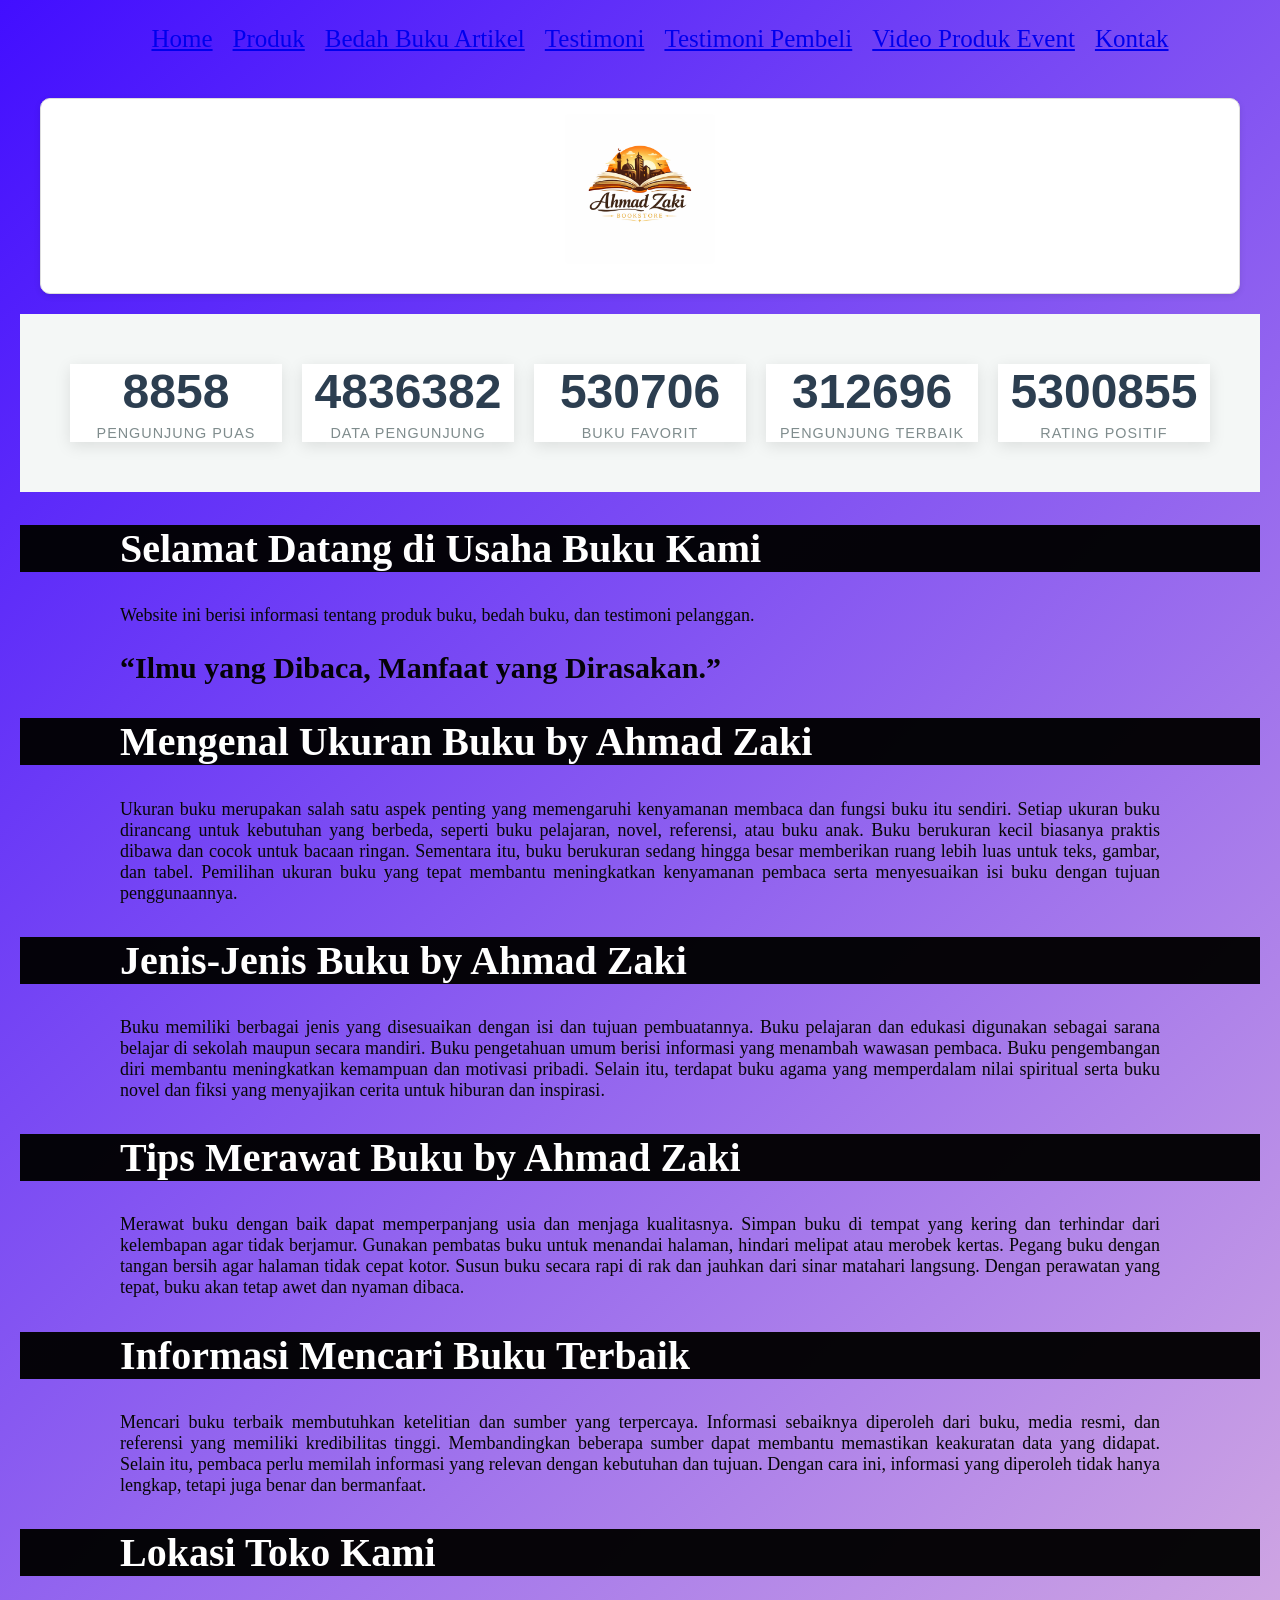
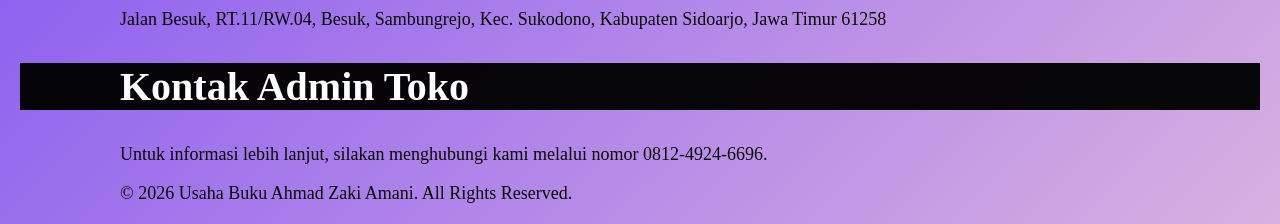
<file: index.html>
<!DOCTYPE html>
<html lang="id">
<head>
<meta charset="UTF-8">
<meta name="viewport" content="width=device-width, initial-scale=1.0">
<title>Profile Usaha Buku Ahmad Zaki Amani</title>
<link rel="stylesheet" href="style.css">
</head>
<body>
 <nav class="navbar">
  <ul>
     <li><a href="index.html">Home</a></li>
    <li><a href="produk.html">Produk</a></li>
    <li><a href="Bedah buku Artikel .html">Bedah Buku Artikel</a></li>
      <li><a href="Testimoni.html">Testimoni</a></li>
       <li><a href="Tampilan Testimoni.html">Testimoni Pembeli</a></li>
         <li><a href="Video Produk Event.html">Video Produk Event</a></li>
                    <li><a href="Kontak.html">Kontak</a></li>
    
     
  </ul>
</nav>
<nav class="navbar">



<section class="daftar-produk">
  <div class="produk">
    <img src="images/ChatGPT Image Feb 16, 2026, 10_44_06 AM.png" alt="Logo Usaha Buku Ahmad Zaki">
  </div>
</section>

<div class="container">

  <div class="stat-card">
    <span class="counter" data-target="15340">0</span>
    <span class="label">Pengunjung Puas</span>
  </div>

  <div class="stat-card">
    <span class="counter" data-target="8435435">0</span>
    <span class="label">Data Pengunjung</span>
  </div>

  <div class="stat-card">
    <span class="counter" data-target="925530">0</span>
    <span class="label">Buku Favorit</span>
  </div>

  <div class="stat-card">
    <span class="counter" data-target="545350">0</span>
    <span class="label">Pengunjung Terbaik</span>
  </div>

  <div class="stat-card">
    <span class="counter" data-target="9354449">0</span>
    <span class="label">Rating Positif</span>
  </div>

</div>


<script>
const counters = document.querySelectorAll('.counter');

counters.forEach(counter => {
  const updateCount = () => {
    const target = +counter.getAttribute('data-target');
    const count = +counter.innerText;

    const speed = 150;
    const increment = target / speed;

    if (count < target) {
      counter.innerText = Math.ceil(count + increment);
      setTimeout(updateCount, 15);
    } else {
      counter.innerText = target;
    }
  };

  updateCount();
});
</script>

<!-- KONTEN UTAMA -->
<h1>Selamat Datang di Usaha Buku Kami</h1>
<p>Website ini berisi informasi tentang produk buku, bedah buku, dan testimoni pelanggan.</p>

<h2>“Ilmu yang Dibaca, Manfaat yang Dirasakan.”</h2>

<h1>Mengenal Ukuran Buku by Ahmad Zaki</h1>
<p>
Ukuran buku merupakan salah satu aspek penting yang memengaruhi kenyamanan membaca dan fungsi buku itu sendiri.
Setiap ukuran buku dirancang untuk kebutuhan yang berbeda, seperti buku pelajaran, novel, referensi, atau buku anak.
Buku berukuran kecil biasanya praktis dibawa dan cocok untuk bacaan ringan.
Sementara itu, buku berukuran sedang hingga besar memberikan ruang lebih luas untuk teks, gambar, dan tabel.
Pemilihan ukuran buku yang tepat membantu meningkatkan kenyamanan pembaca serta menyesuaikan isi buku dengan tujuan penggunaannya.
</p>

<h1>Jenis-Jenis Buku by Ahmad Zaki</h1>
<p>
Buku memiliki berbagai jenis yang disesuaikan dengan isi dan tujuan pembuatannya.
Buku pelajaran dan edukasi digunakan sebagai sarana belajar di sekolah maupun secara mandiri.
Buku pengetahuan umum berisi informasi yang menambah wawasan pembaca.
Buku pengembangan diri membantu meningkatkan kemampuan dan motivasi pribadi.
Selain itu, terdapat buku agama yang memperdalam nilai spiritual serta buku novel dan fiksi yang menyajikan cerita untuk hiburan dan inspirasi.
</p>

<h1>Tips Merawat Buku by Ahmad Zaki</h1>
<p>
Merawat buku dengan baik dapat memperpanjang usia dan menjaga kualitasnya.
Simpan buku di tempat yang kering dan terhindar dari kelembapan agar tidak berjamur.
Gunakan pembatas buku untuk menandai halaman, hindari melipat atau merobek kertas.
Pegang buku dengan tangan bersih agar halaman tidak cepat kotor.
Susun buku secara rapi di rak dan jauhkan dari sinar matahari langsung.
Dengan perawatan yang tepat, buku akan tetap awet dan nyaman dibaca.
</p>

<h1>Informasi Mencari Buku Terbaik</h1>
<p>
Mencari buku terbaik membutuhkan ketelitian dan sumber yang terpercaya.
Informasi sebaiknya diperoleh dari buku, media resmi, dan referensi yang memiliki kredibilitas tinggi.
Membandingkan beberapa sumber dapat membantu memastikan keakuratan data yang didapat.
Selain itu, pembaca perlu memilah informasi yang relevan dengan kebutuhan dan tujuan.
Dengan cara ini, informasi yang diperoleh tidak hanya lengkap, tetapi juga benar dan bermanfaat.
</p>

<h1>Lokasi Toko Kami</h1>
<p>
Jalan Besuk, RT.11/RW.04, Besuk, Sambungrejo, Kec. Sukodono,
Kabupaten Sidoarjo, Jawa Timur 61258
</p>

<h1>Kontak Admin Toko</h1>
<p>
Untuk informasi lebih lanjut, silakan menghubungi kami melalui nomor 0812-4924-6696.
</p>


<footer>
  <p>&copy; 2026 Usaha Buku Ahmad Zaki Amani. All Rights Reserved.</p>
</footer>

</body>
</html>
</file>
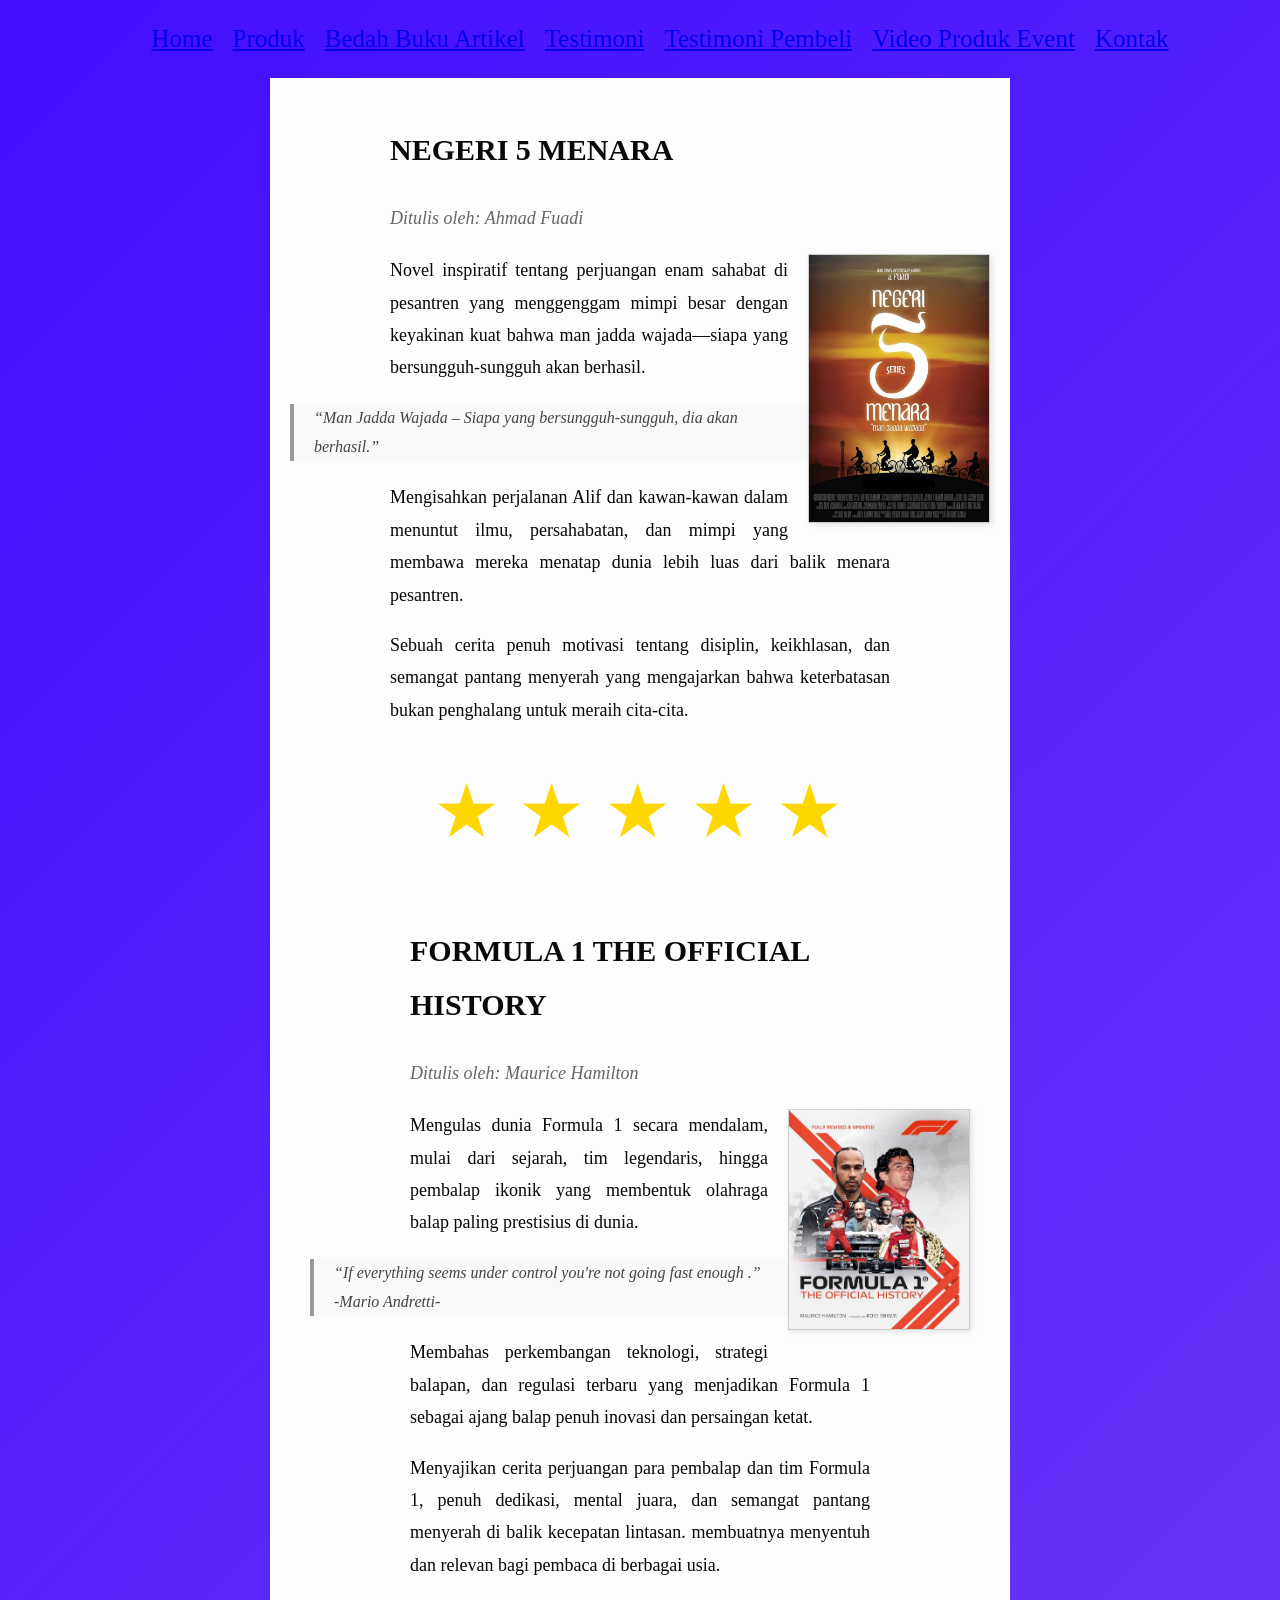
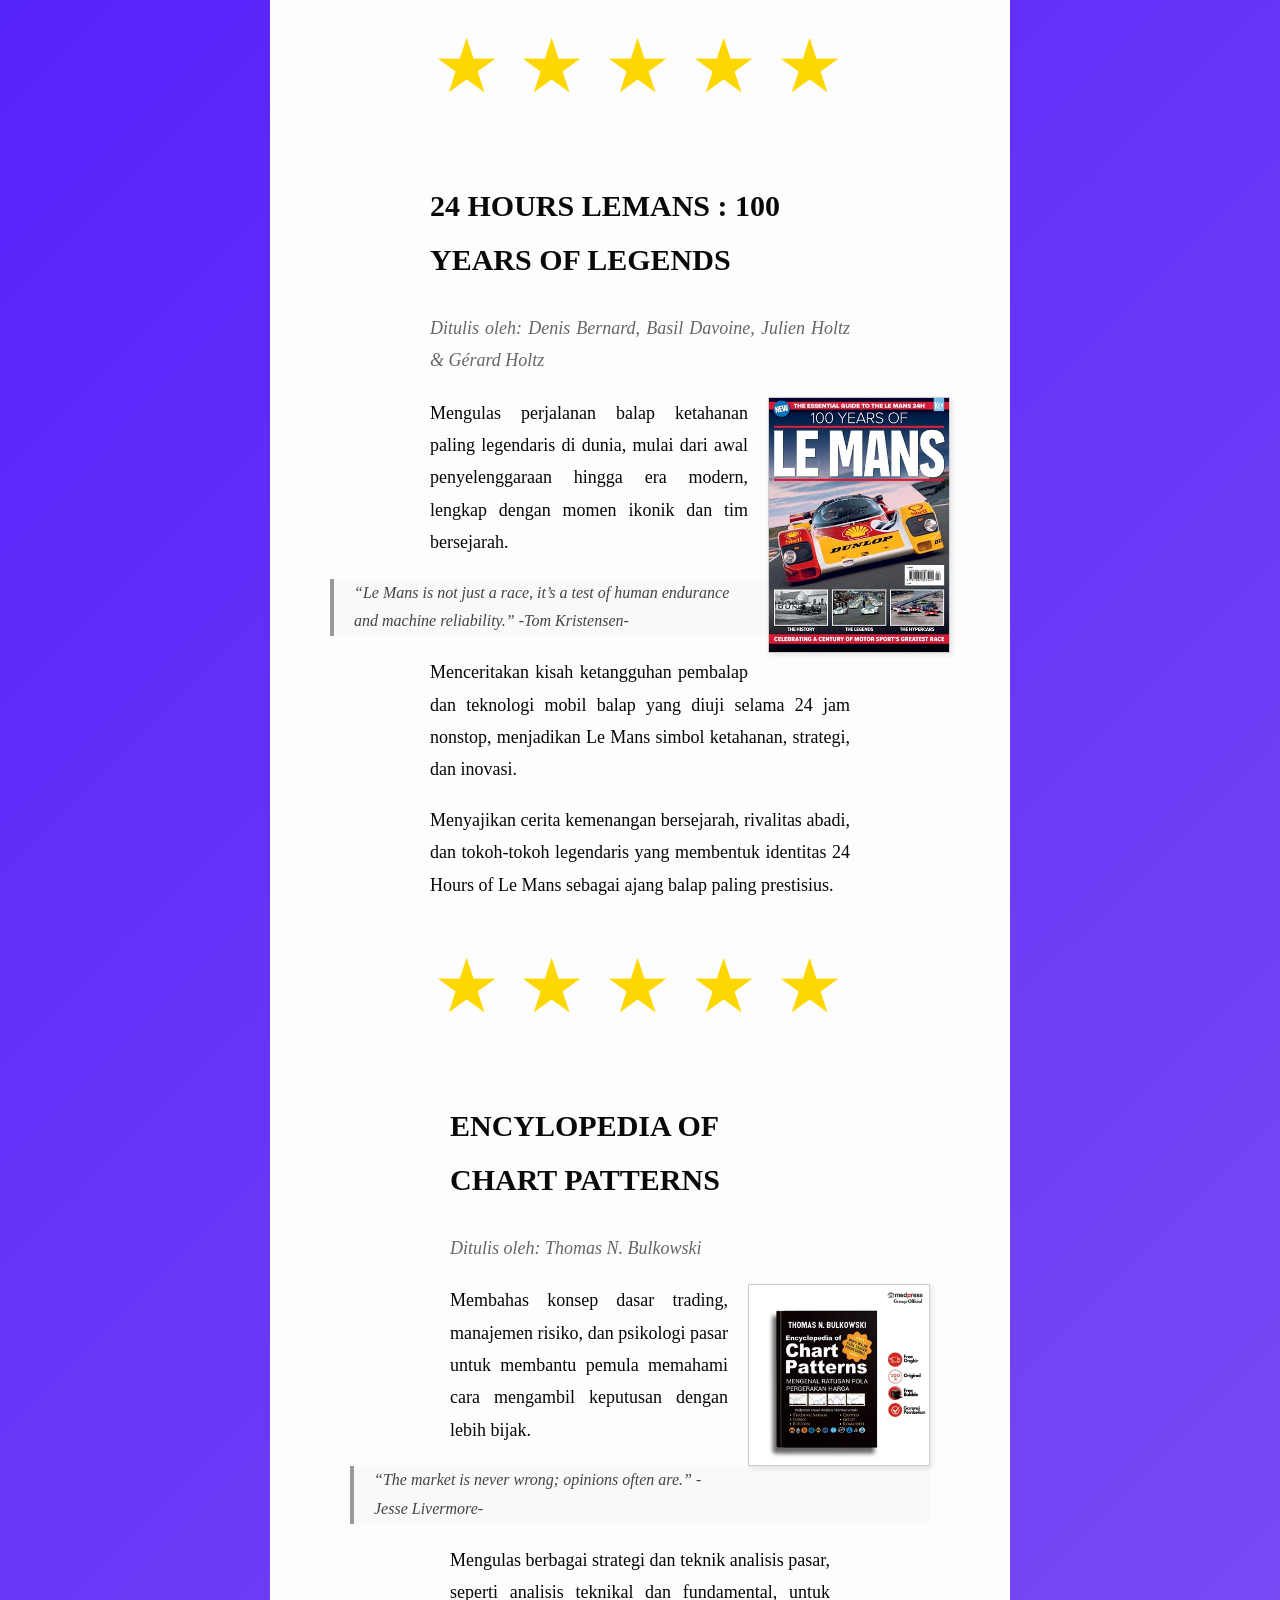
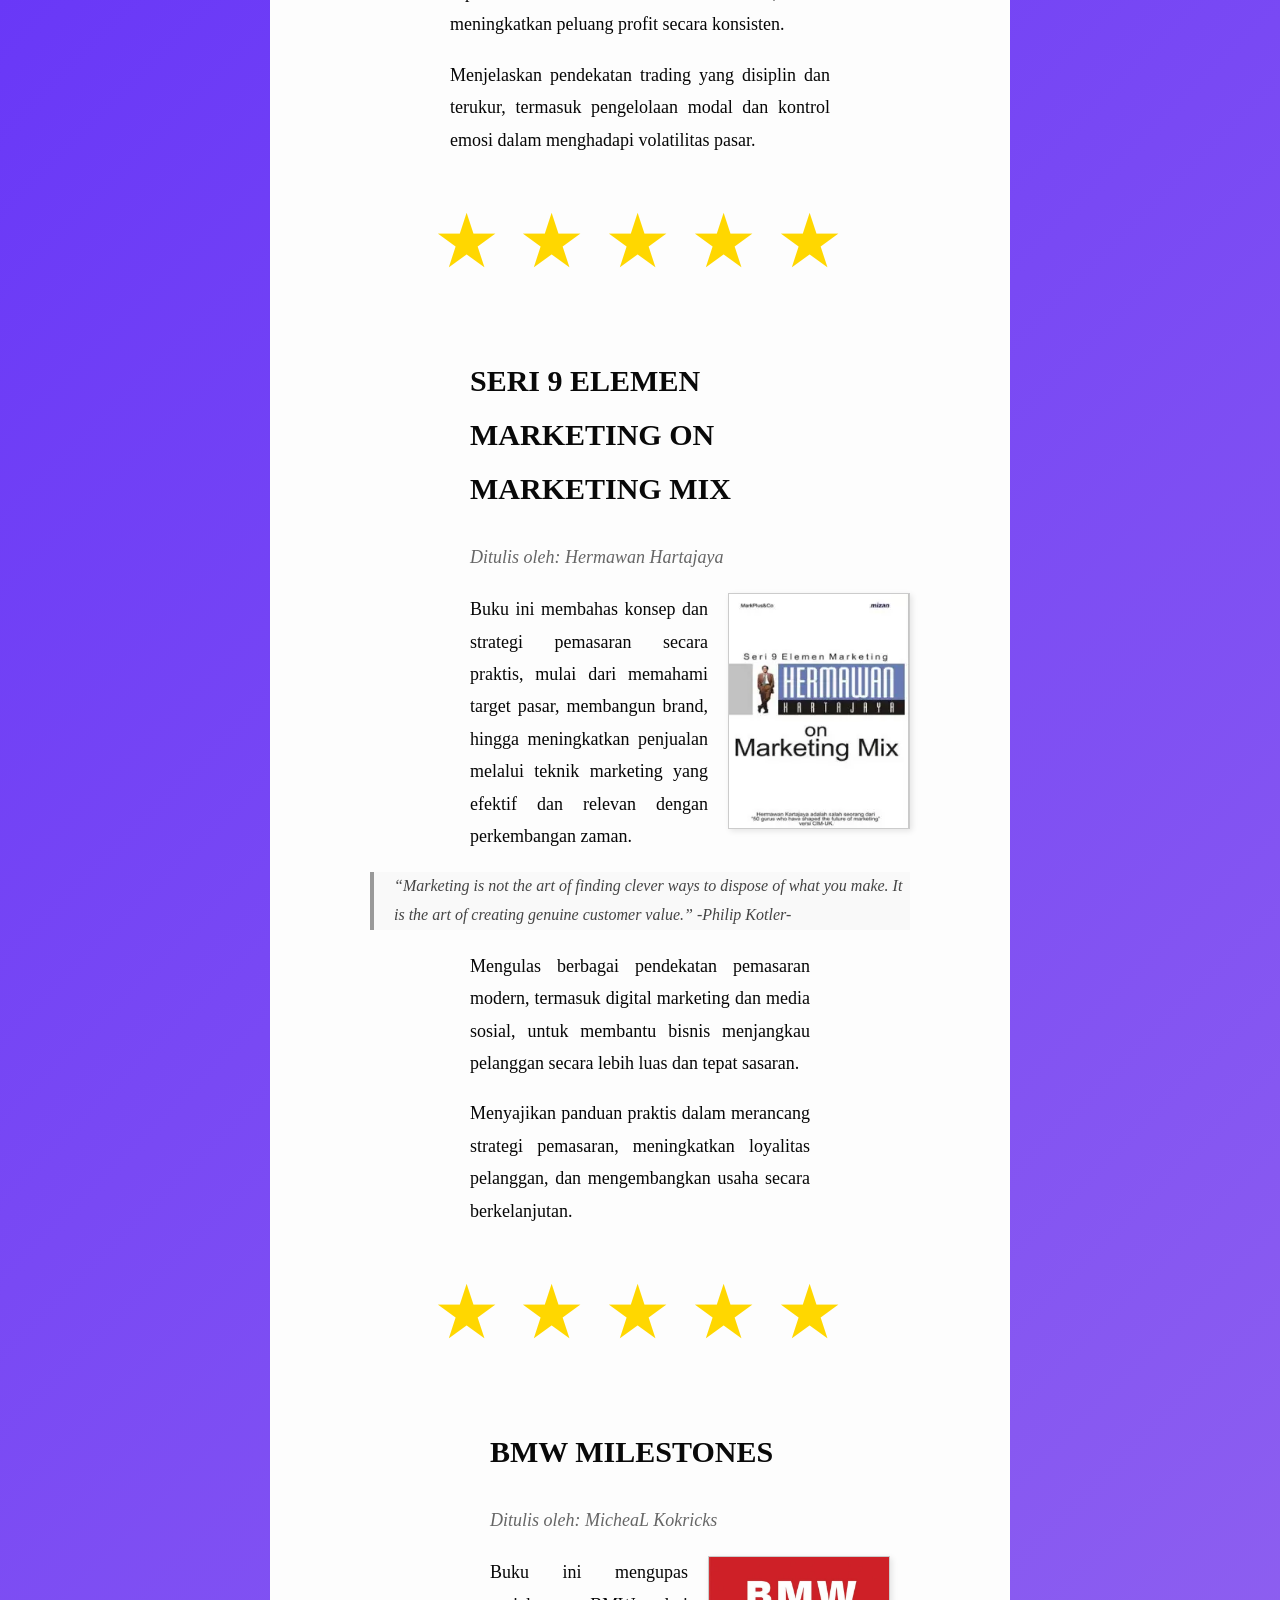
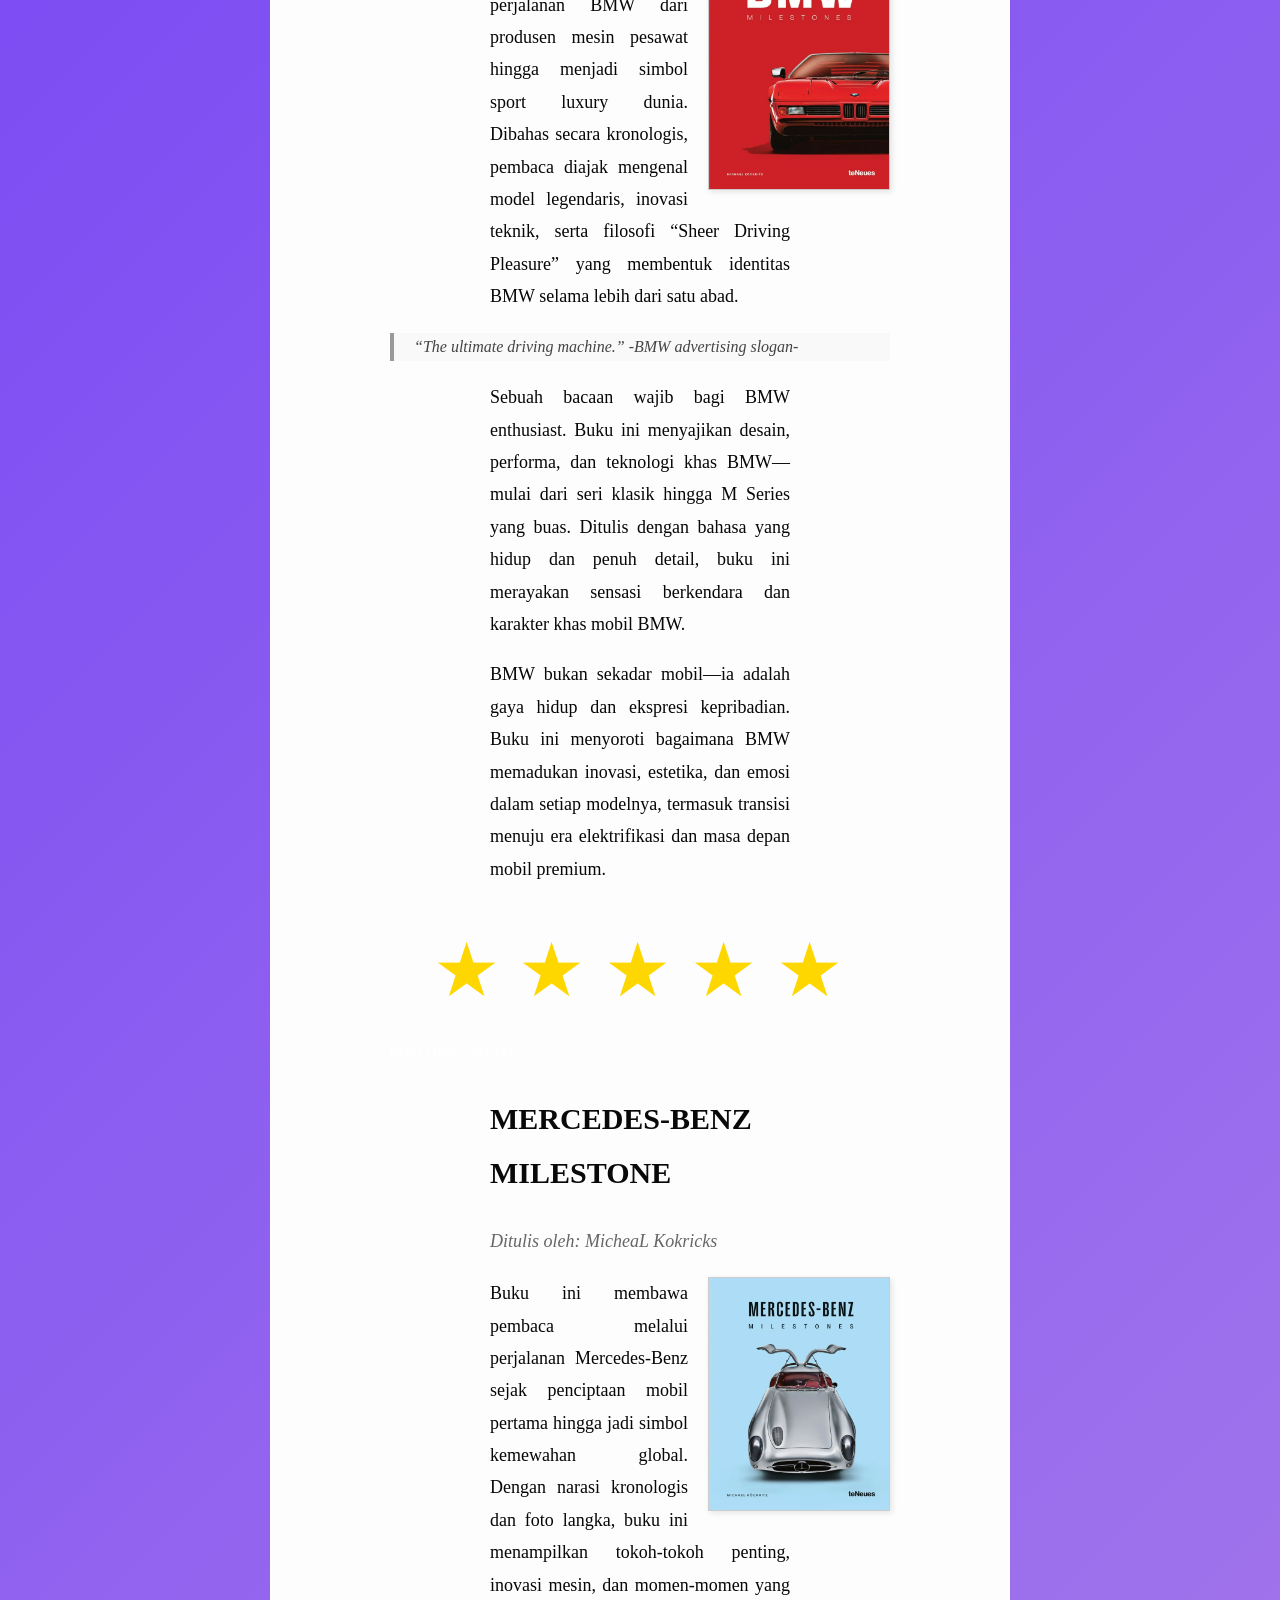
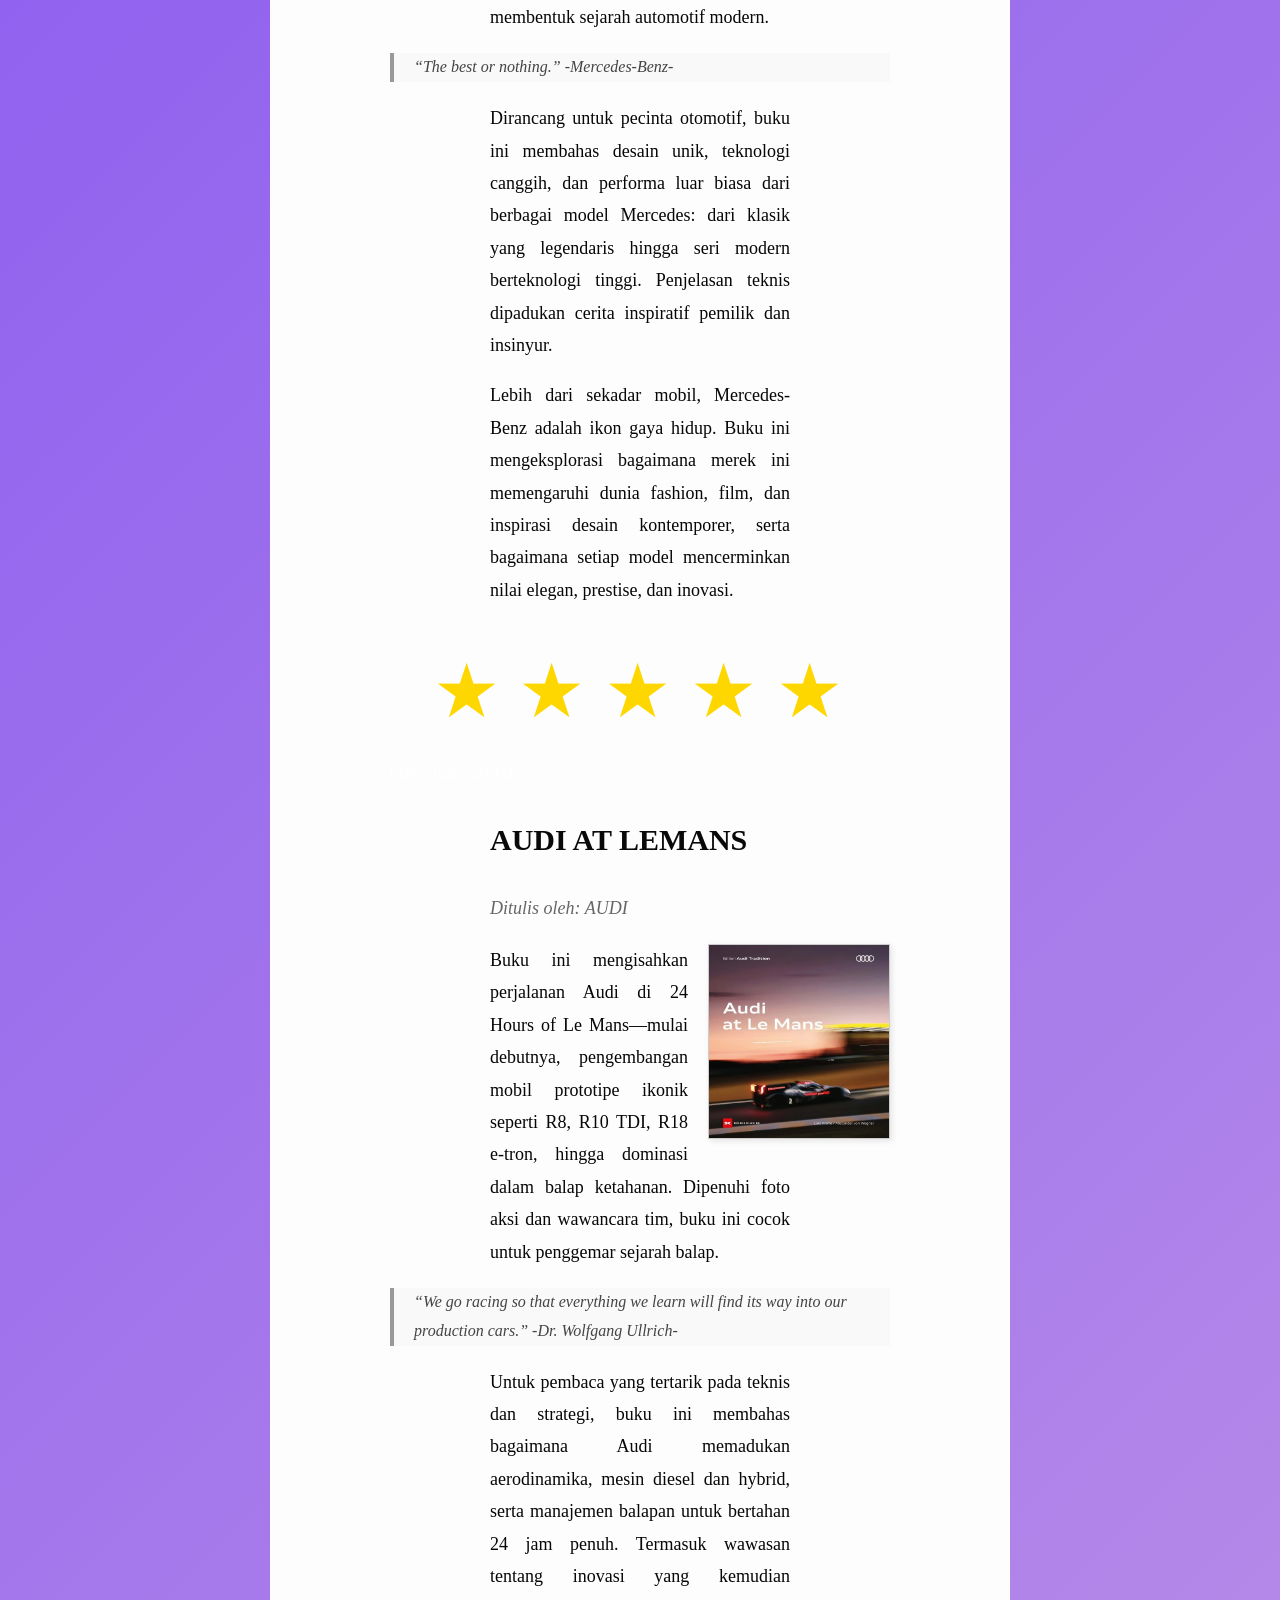
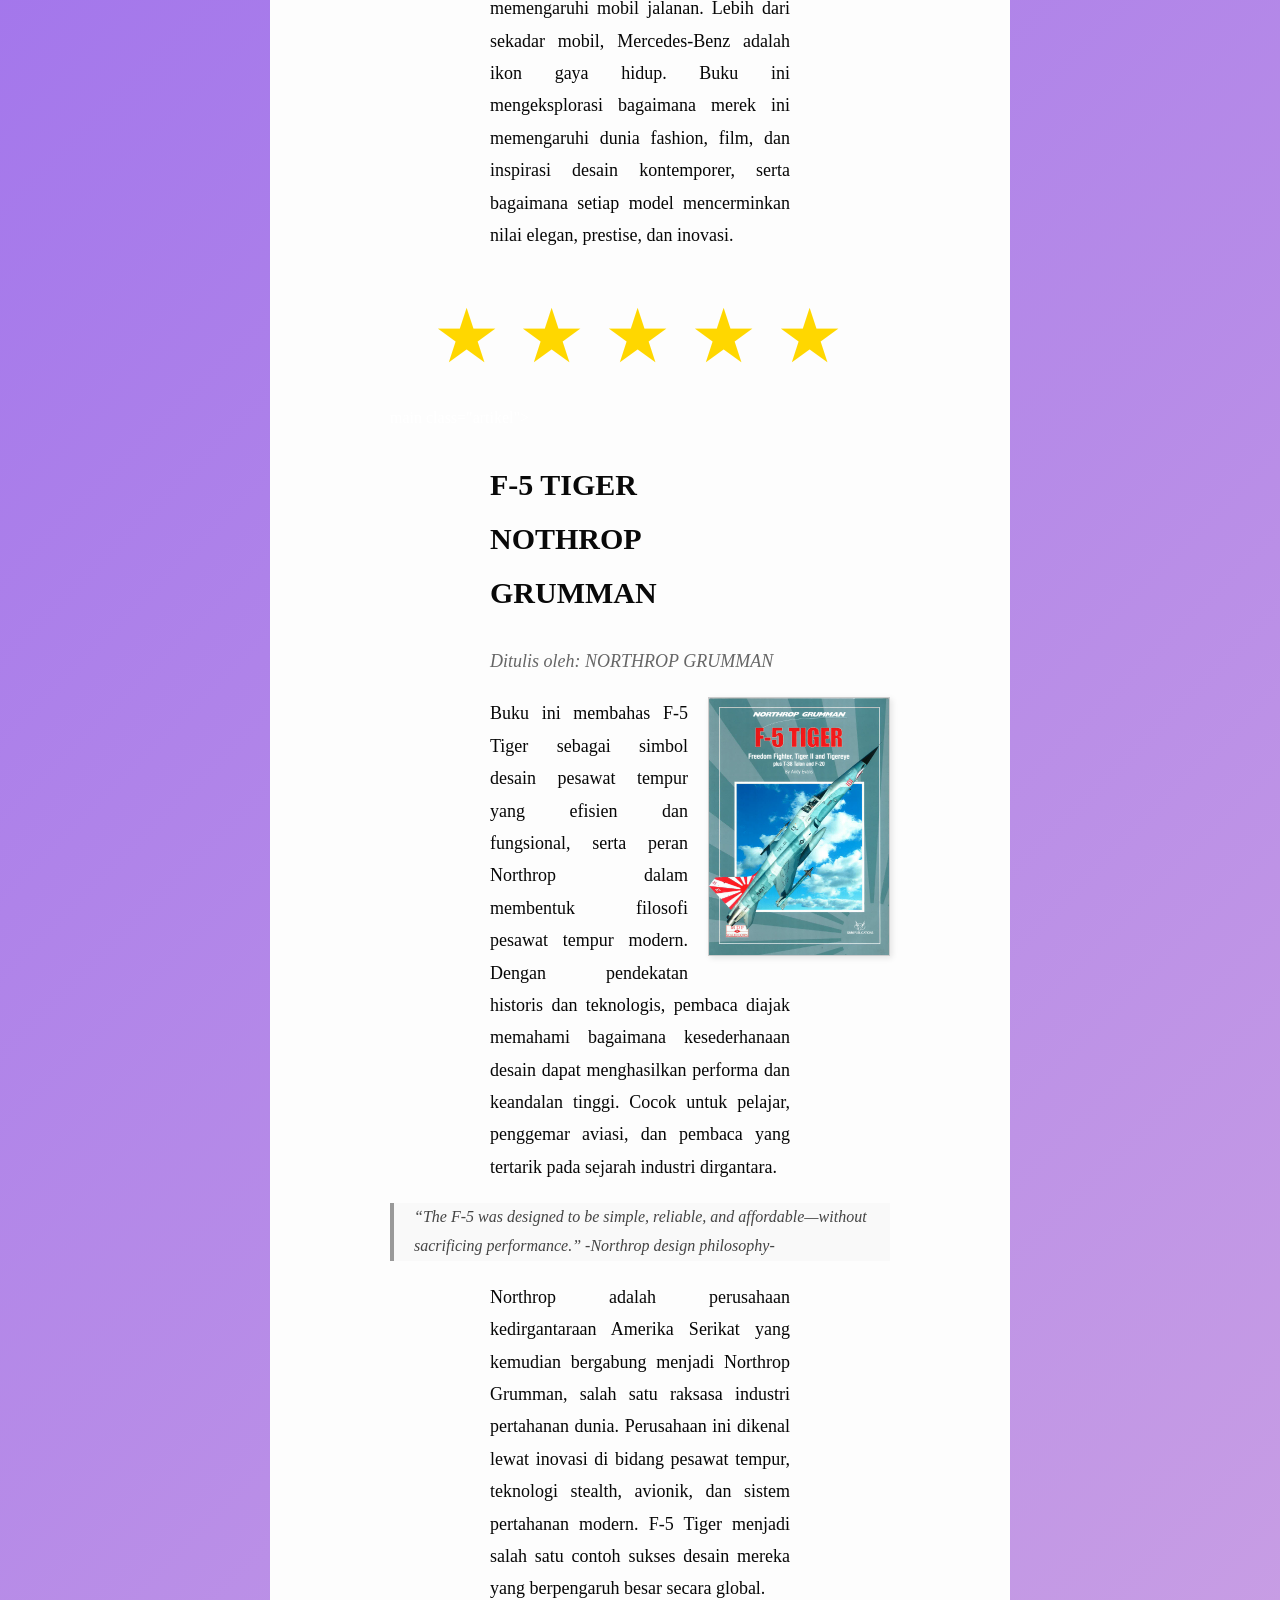
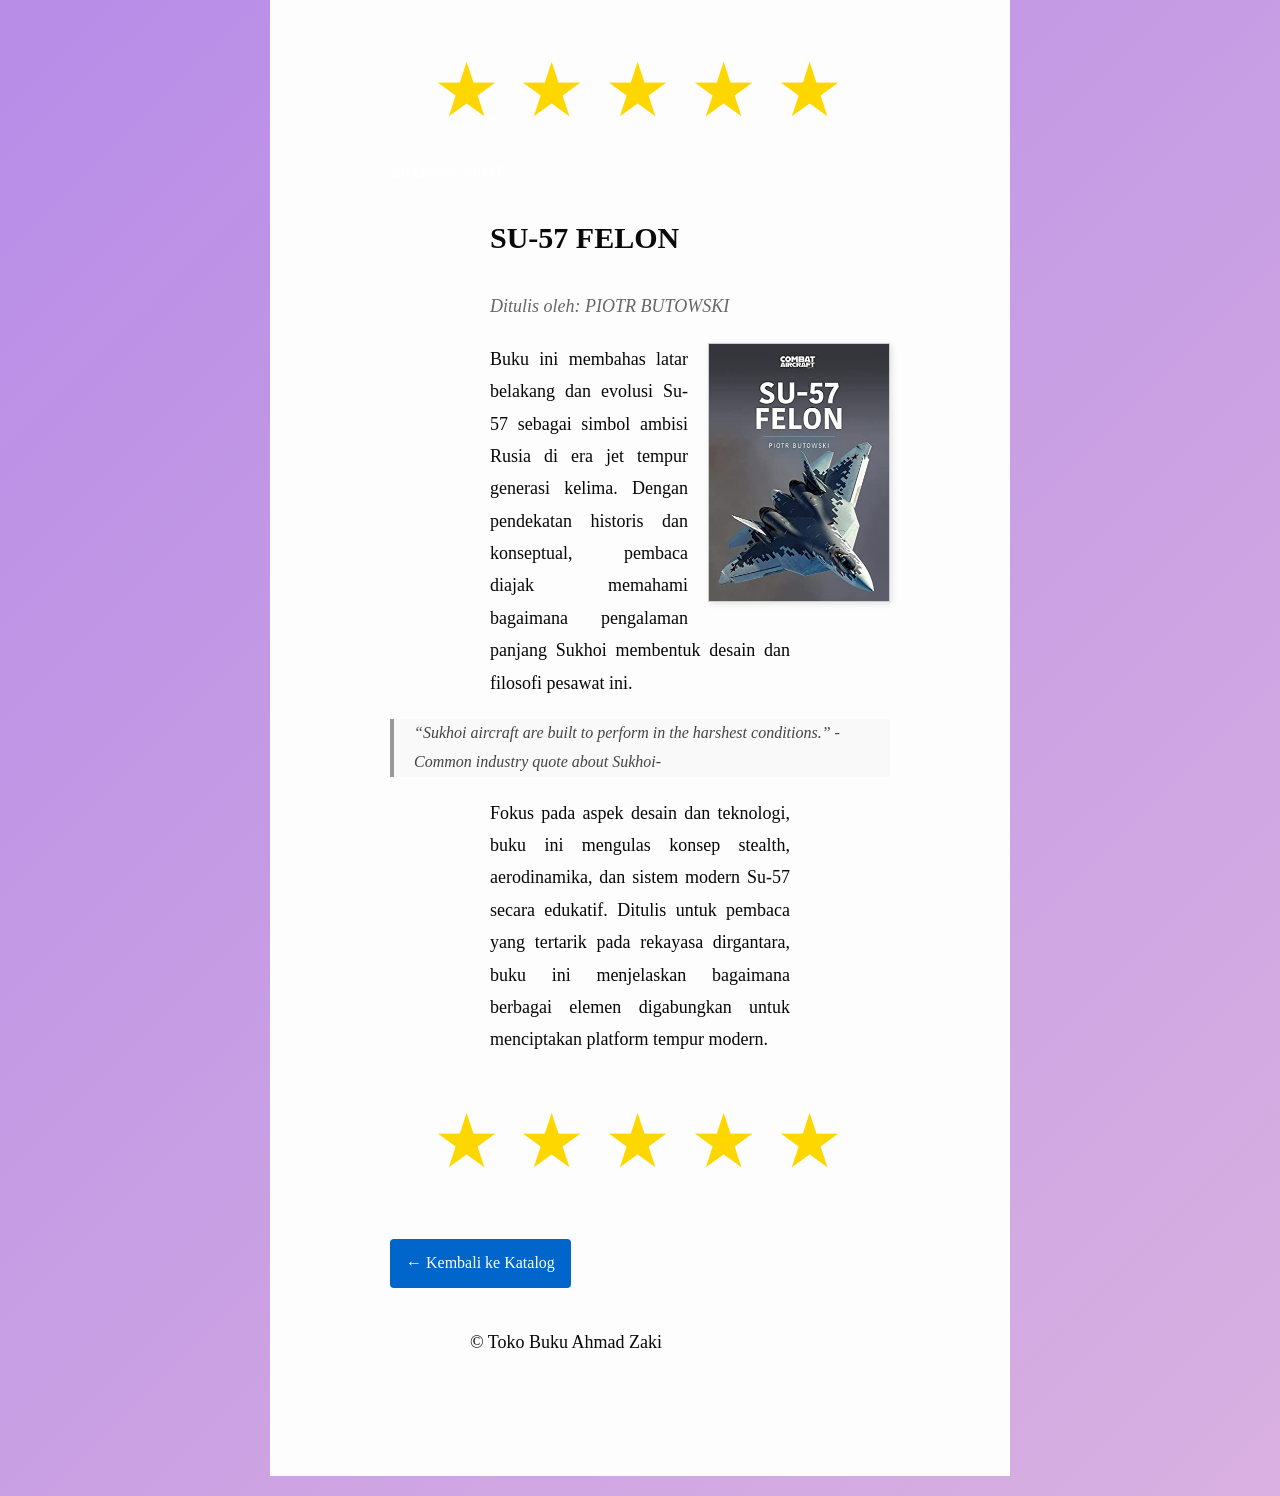
<file: Bedah Buku Artikel .html>
<!DOCTYPE html>
<html lang="id">
<head>
<meta charset="UTF-8">
<meta name="viewport" content="width=device-width, initial-scale=1.0">
<title>Profile Usaha Buku Ferdyano</title>
<link rel ="stylesheet" href ="style.css"/>
<nav class="navbar">
  <ul>
     <li><a href="index.html">Home</a></li>
    <li><a href="produk.html">Produk</a></li>
    <li><a href="Bedah buku Artikel .html">Bedah Buku Artikel</a></li>
      <li><a href="Testimoni.html">Testimoni</a></li>
       <li><a href="Tampilan Testimoni.html">Testimoni Pembeli</a></li>
     <li><a href="Video Produk Event.html">Video Produk Event</a></li>
                    <li><a href="Kontak.html">Kontak</a></li>
     
  </ul>
</nav>
</head>
<body>
<main class="artikel">
    <h2>NEGERI 5 MENARA</h2>
    <p class="penulis">Ditulis oleh: Ahmad Fuadi</p>

    <img src="images/gambar buku anak 2.jpg" alt="Sampul Negeri 5 Menara" class="sampul">

    <p>
     Novel inspiratif tentang perjuangan enam sahabat di pesantren yang menggenggam mimpi besar dengan keyakinan kuat bahwa man jadda wajada—siapa yang bersungguh-sungguh akan berhasil.
    </p>

    <blockquote>
      “Man Jadda Wajada – Siapa yang bersungguh-sungguh, dia akan berhasil.”
    </blockquote>

    <p>
Mengisahkan perjalanan Alif dan kawan-kawan dalam menuntut ilmu, persahabatan, dan mimpi yang membawa mereka menatap dunia lebih luas dari balik menara pesantren.
    </p>

    <p>
    Sebuah cerita penuh motivasi tentang disiplin, keikhlasan, dan semangat pantang menyerah yang mengajarkan bahwa keterbatasan bukan penghalang untuk meraih cita-cita.
    </p>
    <div class="rating">
        <span>★</span>
        <span>★</span>
        <span>★</span>
        <span>★</span>
        <span>★</span>
</div>




<main class="artikel">
    <h2>FORMULA 1 THE OFFICIAL HISTORY
    </h2>
    <p class="penulis">Ditulis oleh: Maurice Hamilton</p>

    <img src="images/81xxvTQb0pL._AC_UF1000,1000_QL80_.jpg" alt="81xxvTQb0pL._AC_UF1000,1000_QL80_" class="sampul">

    <p>
      Mengulas dunia Formula 1 secara mendalam, mulai dari sejarah, tim legendaris, hingga pembalap ikonik yang membentuk olahraga balap paling prestisius di dunia.
    </p>

    <blockquote>
      “If everything seems under control you're not going fast enough .” -Mario Andretti-
    </blockquote>

    <p>
      Membahas perkembangan teknologi, strategi balapan, dan regulasi terbaru yang menjadikan Formula 1 sebagai ajang balap penuh inovasi dan persaingan ketat.

    <p>
     Menyajikan cerita perjuangan para pembalap dan tim Formula 1, penuh dedikasi, mental juara, dan semangat pantang menyerah di balik kecepatan lintasan.
      membuatnya menyentuh dan relevan bagi pembaca di berbagai usia.
    </p>
    <div class="rating">
        <span>★</span>
        <span>★</span>
        <span>★</span>
        <span>★</span>
        <span>★</span>
</div>

    <main class="artikel">
    <h2>24 HOURS LEMANS : 100 YEARS OF LEGENDS
    </h2>
    <p class="penulis">Ditulis oleh: Denis Bernard, Basil Davoine, Julien Holtz & Gérard Holtz</p>

    <img src="images/LEMANS PT2.jpg" alt="LEMANS" class="sampul">

    <p>
      Mengulas perjalanan balap ketahanan paling legendaris di dunia, mulai dari awal penyelenggaraan hingga era modern, lengkap dengan momen ikonik dan tim bersejarah.
    </p>

    <blockquote>
      “Le Mans is not just a race, it’s a test of human endurance and machine reliability.” -Tom Kristensen-
    </blockquote>

    <p>
     Menceritakan kisah ketangguhan pembalap dan teknologi mobil balap yang diuji selama 24 jam nonstop, menjadikan Le Mans simbol ketahanan, strategi, dan inovasi.

    <p>
     Menyajikan cerita kemenangan bersejarah, rivalitas abadi, dan tokoh-tokoh legendaris yang membentuk identitas 24 Hours of Le Mans sebagai ajang balap paling prestisius.
    </p>
    <div class="rating">
        <span>★</span>
        <span>★</span>
        <span>★</span>
        <span>★</span>
        <span>★</span>
</div>


    <main class="artikel">
    <h2>ENCYLOPEDIA OF CHART PATTERNS
    </h2>
    <p class="penulis">Ditulis oleh: Thomas N. Bulkowski</p>

    <img src="images/id-11134207-81zti-mf9lhxlc56h698_tn.webp" alt="id-11134207-81zti-mf9lhxlc56h698_tn" class="sampul">

    <p>
      Membahas konsep dasar trading, manajemen risiko, dan psikologi pasar untuk membantu pemula memahami cara mengambil keputusan dengan lebih bijak.

    <blockquote>
      “The market is never wrong; opinions often are.”    -Jesse Livermore-
    </blockquote>

    <p>
      Mengulas berbagai strategi dan teknik analisis pasar, seperti analisis teknikal dan fundamental, untuk meningkatkan peluang profit secara konsisten.
    <p>
    Menjelaskan pendekatan trading yang disiplin dan terukur, termasuk pengelolaan modal dan kontrol emosi dalam menghadapi volatilitas pasar.
    </p>
    <div class="rating">
        <span>★</span>
        <span>★</span>
        <span>★</span>
        <span>★</span>
        <span>★</span>
</div>


     <main class="artikel">
    <h2>SERI 9 ELEMEN MARKETING ON MARKETING MIX
    </h2>
    <p class="penulis">Ditulis oleh: Hermawan Hartajaya</p>

    <img src="images/9_elemen_marketing.webp" alt="9_elemen_marketinga" class="sampul">

    <p>
      Buku ini membahas konsep dan strategi pemasaran secara praktis, mulai dari memahami target pasar, membangun brand, hingga meningkatkan penjualan melalui teknik marketing yang efektif dan relevan dengan perkembangan zaman.
    <blockquote>
      “Marketing is not the art of finding clever ways to dispose of what you make. It is the art of creating genuine customer value.”   -Philip Kotler-
    </blockquote>

    <p>
      Mengulas berbagai pendekatan pemasaran modern, termasuk digital marketing dan media sosial, untuk membantu bisnis menjangkau pelanggan secara lebih luas dan tepat sasaran.
    <p>
    Menyajikan panduan praktis dalam merancang strategi pemasaran, meningkatkan loyalitas pelanggan, dan mengembangkan usaha secara berkelanjutan.
    </p>

<div class="rating">
        <span>★</span>
        <span>★</span>
        <span>★</span>
        <span>★</span>
        <span>★</span>
</div>


<main class="artikel">
    <h2>BMW MILESTONES
    </h2>
    <p class="penulis">Ditulis oleh: MicheaL Kokricks</p>

    <img src="images/bmw.webp" alt="bmw.webp" class="sampul">

    <p>
      Buku ini mengupas perjalanan BMW dari produsen mesin pesawat hingga menjadi simbol sport luxury dunia. Dibahas secara kronologis, pembaca diajak mengenal model legendaris, inovasi teknik, serta filosofi “Sheer Driving Pleasure” yang membentuk identitas BMW selama lebih dari satu abad.
    </p>

    <blockquote>
      “The ultimate driving machine.”  -BMW advertising slogan-
    </blockquote>

    <p>
     Sebuah bacaan wajib bagi BMW enthusiast. Buku ini menyajikan desain, performa, dan teknologi khas BMW—mulai dari seri klasik hingga M Series yang buas. Ditulis dengan bahasa yang hidup dan penuh detail, buku ini merayakan sensasi berkendara dan karakter khas mobil BMW.

    <p>
    BMW bukan sekadar mobil—ia adalah gaya hidup dan ekspresi kepribadian. Buku ini menyoroti bagaimana BMW memadukan inovasi, estetika, dan emosi dalam setiap modelnya, termasuk transisi menuju era elektrifikasi dan masa depan mobil premium.
    </p>
    <div class="rating">
        <span>★</span>
        <span>★</span>
        <span>★</span>
        <span>★</span>
        <span>★</span>
</div>

main class="artikel">
    <h2>MERCEDES-BENZ MILESTONE
    </h2>
    <p class="penulis">Ditulis oleh: MicheaL Kokricks</p>

    <img src="images/MERCEDES.webp" alt="MERCEDES.webp" class="sampul">

    <p>
      Buku ini membawa pembaca melalui perjalanan Mercedes-Benz sejak penciptaan mobil pertama hingga jadi simbol kemewahan global. Dengan narasi kronologis dan foto langka, buku ini menampilkan tokoh-tokoh penting, inovasi mesin, dan momen-momen yang membentuk sejarah automotif modern.

    <blockquote>
     “The best or nothing.”  -Mercedes-Benz-
    </blockquote>

    <p>
     Dirancang untuk pecinta otomotif, buku ini membahas desain unik, teknologi canggih, dan performa luar biasa dari berbagai model Mercedes: dari klasik yang legendaris hingga seri modern berteknologi tinggi. Penjelasan teknis dipadukan cerita inspiratif pemilik dan insinyur.

    <p>
Lebih dari sekadar mobil, Mercedes-Benz adalah ikon gaya hidup. Buku ini mengeksplorasi bagaimana merek ini memengaruhi dunia fashion, film, dan inspirasi desain kontemporer, serta bagaimana setiap model mencerminkan nilai elegan, prestise, dan inovasi.
    </p>
    <div class="rating">
        <span>★</span>
        <span>★</span>
        <span>★</span>
        <span>★</span>
        <span>★</span>
</div>

main class="artikel">
    <h2>AUDI AT LEMANS
    </h2>
    <p class="penulis">Ditulis oleh: AUDI</p>

    <img src="images/AUDI.webp" alt="AUDI.webp" class="sampul">

    <p>
      Buku ini mengisahkan perjalanan Audi di 24 Hours of Le Mans—mulai debutnya, pengembangan mobil prototipe ikonik seperti R8, R10 TDI, R18 e-tron, hingga dominasi dalam balap ketahanan. Dipenuhi foto aksi dan wawancara tim, buku ini cocok untuk penggemar sejarah balap.

    <blockquote>
     “We go racing so that everything we learn will find its way into our production cars.” -Dr. Wolfgang Ullrich-
    </blockquote>

    <p>
    Untuk pembaca yang tertarik pada teknis dan strategi, buku ini membahas bagaimana Audi memadukan aerodinamika, mesin diesel dan hybrid, serta manajemen balapan untuk bertahan 24 jam penuh. Termasuk wawasan tentang inovasi yang kemudian memengaruhi mobil jalanan.
Lebih dari sekadar mobil, Mercedes-Benz adalah ikon gaya hidup. Buku ini mengeksplorasi bagaimana merek ini memengaruhi dunia fashion, film, dan inspirasi desain kontemporer, serta bagaimana setiap model mencerminkan nilai elegan, prestise, dan inovasi.
    </p>
    <div class="rating">
        <span>★</span>
        <span>★</span>
        <span>★</span>
        <span>★</span>
        <span>★</span>
</div>

main class="artikel">
    <h2>F-5 TIGER NOTHROP GRUMMAN
    </h2>
    <p class="penulis">Ditulis oleh: NORTHROP GRUMMAN</p>

    <img src="images/F-5 TIGER.jpg" alt="F-5 TIGER" class="sampul">

    <p>
     Buku ini membahas F-5 Tiger sebagai simbol desain pesawat tempur yang efisien dan fungsional, serta peran Northrop dalam membentuk filosofi pesawat tempur modern. Dengan pendekatan historis dan teknologis, pembaca diajak memahami bagaimana kesederhanaan desain dapat menghasilkan performa dan keandalan tinggi. Cocok untuk pelajar, penggemar aviasi, dan pembaca yang tertarik pada sejarah industri dirgantara.
    <blockquote> “The F-5 was designed to be simple, reliable, and affordable—without sacrificing performance.”
-Northrop design philosophy-</blockquote>
   
    <p>
Northrop adalah perusahaan kedirgantaraan Amerika Serikat yang kemudian bergabung menjadi Northrop Grumman, salah satu raksasa industri pertahanan dunia. Perusahaan ini dikenal lewat inovasi di bidang pesawat tempur, teknologi stealth, avionik, dan sistem pertahanan modern. F-5 Tiger menjadi salah satu contoh sukses desain mereka yang berpengaruh besar secara global.
    </p>
    <div class="rating">
        <span>★</span>
        <span>★</span>
        <span>★</span>
        <span>★</span>
        <span>★</span>
</div>

ain class="artikel">
    <h2>SU-57 FELON
    </h2>
    <p class="penulis">Ditulis oleh: PIOTR BUTOWSKI</p>

    <img src="images/SU-57 FELON.jpg" alt="SU-57 FELON" class="sampul">

    <p>
    Buku ini membahas latar belakang dan evolusi Su-57 sebagai simbol ambisi Rusia di era jet tempur generasi kelima. Dengan pendekatan historis dan konseptual, pembaca diajak memahami bagaimana pengalaman panjang Sukhoi membentuk desain dan filosofi pesawat ini.
    <blockquote> “Sukhoi aircraft are built to perform in the harshest conditions.”
 -Common industry quote about Sukhoi-</blockquote>
   
    <p>
Fokus pada aspek desain dan teknologi, buku ini mengulas konsep stealth, aerodinamika, dan sistem modern Su-57 secara edukatif. Ditulis untuk pembaca yang tertarik pada rekayasa dirgantara, buku ini menjelaskan bagaimana berbagai elemen digabungkan untuk menciptakan platform tempur modern.
    </p>
    <div class="rating">
        <span>★</span>
        <span>★</span>
        <span>★</span>
        <span>★</span>
        <span>★</span>
</div>


  <a href="produk.html" class="btn-kembali">← Kembali ke Katalog</a>
  </main>
  <footer>
    <p>&copy; Toko Buku Ahmad Zaki</p>
  </footer>


  </body>
</file>
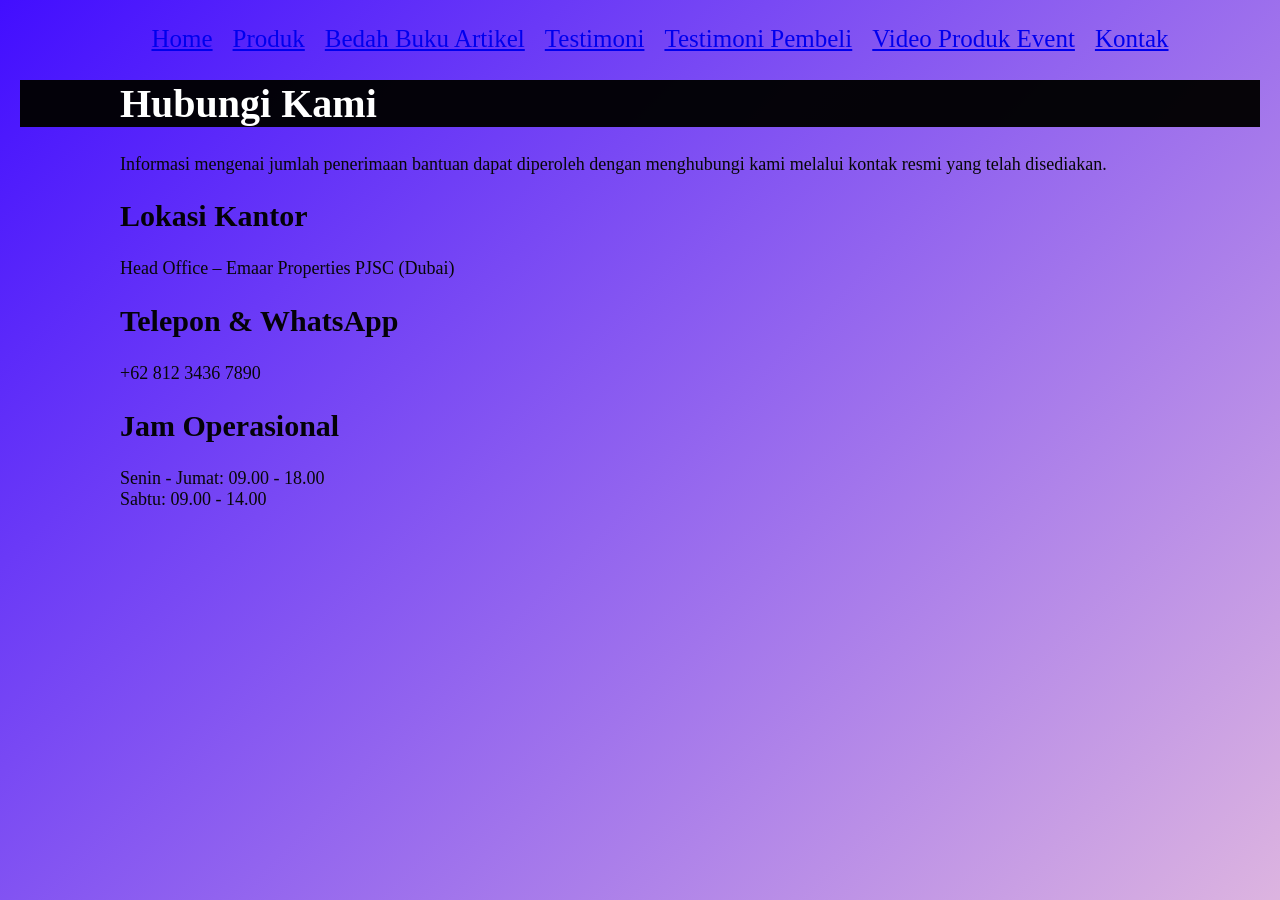
<file: Kontak.html>
<!DOCTYPE html>
<html lang="id">
<head>
<meta charset="UTF-8">
<meta name="viewport" content="width=device-width, initial-scale=1.0">
<title>Profile Usaha Buku Ferdyano</title>
<link rel ="stylesheet" href ="style.css"/>
<nav class="navbar">
  <ul>
     <li><a href="index.html">Home</a></li>
    <li><a href="produk.html">Produk</a></li>
    <li><a href="Bedah buku Artikel .html">Bedah Buku Artikel</a></li>
      <li><a href="Testimoni.html">Testimoni</a></li>
       <li><a href="Tampilan Testimoni.html">Testimoni Pembeli</a></li>
       <li><a href="Video Produk Event.html">Video Produk Event</a></li>
                    <li><a href="Kontak.html">Kontak</a></li>
    
     
  </ul>
</nav>
</head>
<body>
    <div class="contact-wrapper">
    <div class="contact-header">
        <h1>Hubungi Kami</h1>
        <p>Informasi mengenai jumlah penerimaan bantuan dapat diperoleh dengan menghubungi kami melalui kontak resmi yang telah disediakan.
    </div>

    <div class="contact-grid">
        <div class="info-side">
            <div class="info-box">
                <i class="fas fa-location-dot"></i>
                <div>
                    <h2>Lokasi Kantor</h2>
                    <p>Head Office – Emaar Properties PJSC (Dubai)</p>
                </div>
            </div>

            <div class="info-box">
                <i class="fas fa-phone"></i>
                <div>
                    <h2>Telepon & WhatsApp</h2>
                    <p>+62 812 3436 7890</p>
                </div>
            </div>

            <div class="info-box">
                <i class="fas fa-clock"></i>
                <div>
                    <h2>Jam Operasional</h2>
                    <p>Senin - Jumat: 09.00 - 18.00<br>Sabtu: 09.00 - 14.00</p>
                </div>
            </div>


        </div>

    <div class="map-container">
        <iframe src="https://www.google.com/maps/embed?pb=!1m18!1m12!1m3!1d3957.1472856424264!2d112.6455903748651!3d-7.38754789262208!2m3!1f0!2f0!3f0!3m2!1i1024!2i768!4f13.1!3m3!1m2!1s0x2dd7e2f40676d005%3A0x26e010ff086e0f22!2sPesantren%20Al%20Kautsar%20Sidoarjo!5e0!3m2!1sid!2sid!4v1709360000000!5m2!1sid!2sid"width="100%" height="300" style="border:0;" allowfullscreen="" loading="lazy"></iframe>
    </div>
</div>
</body>
</file>
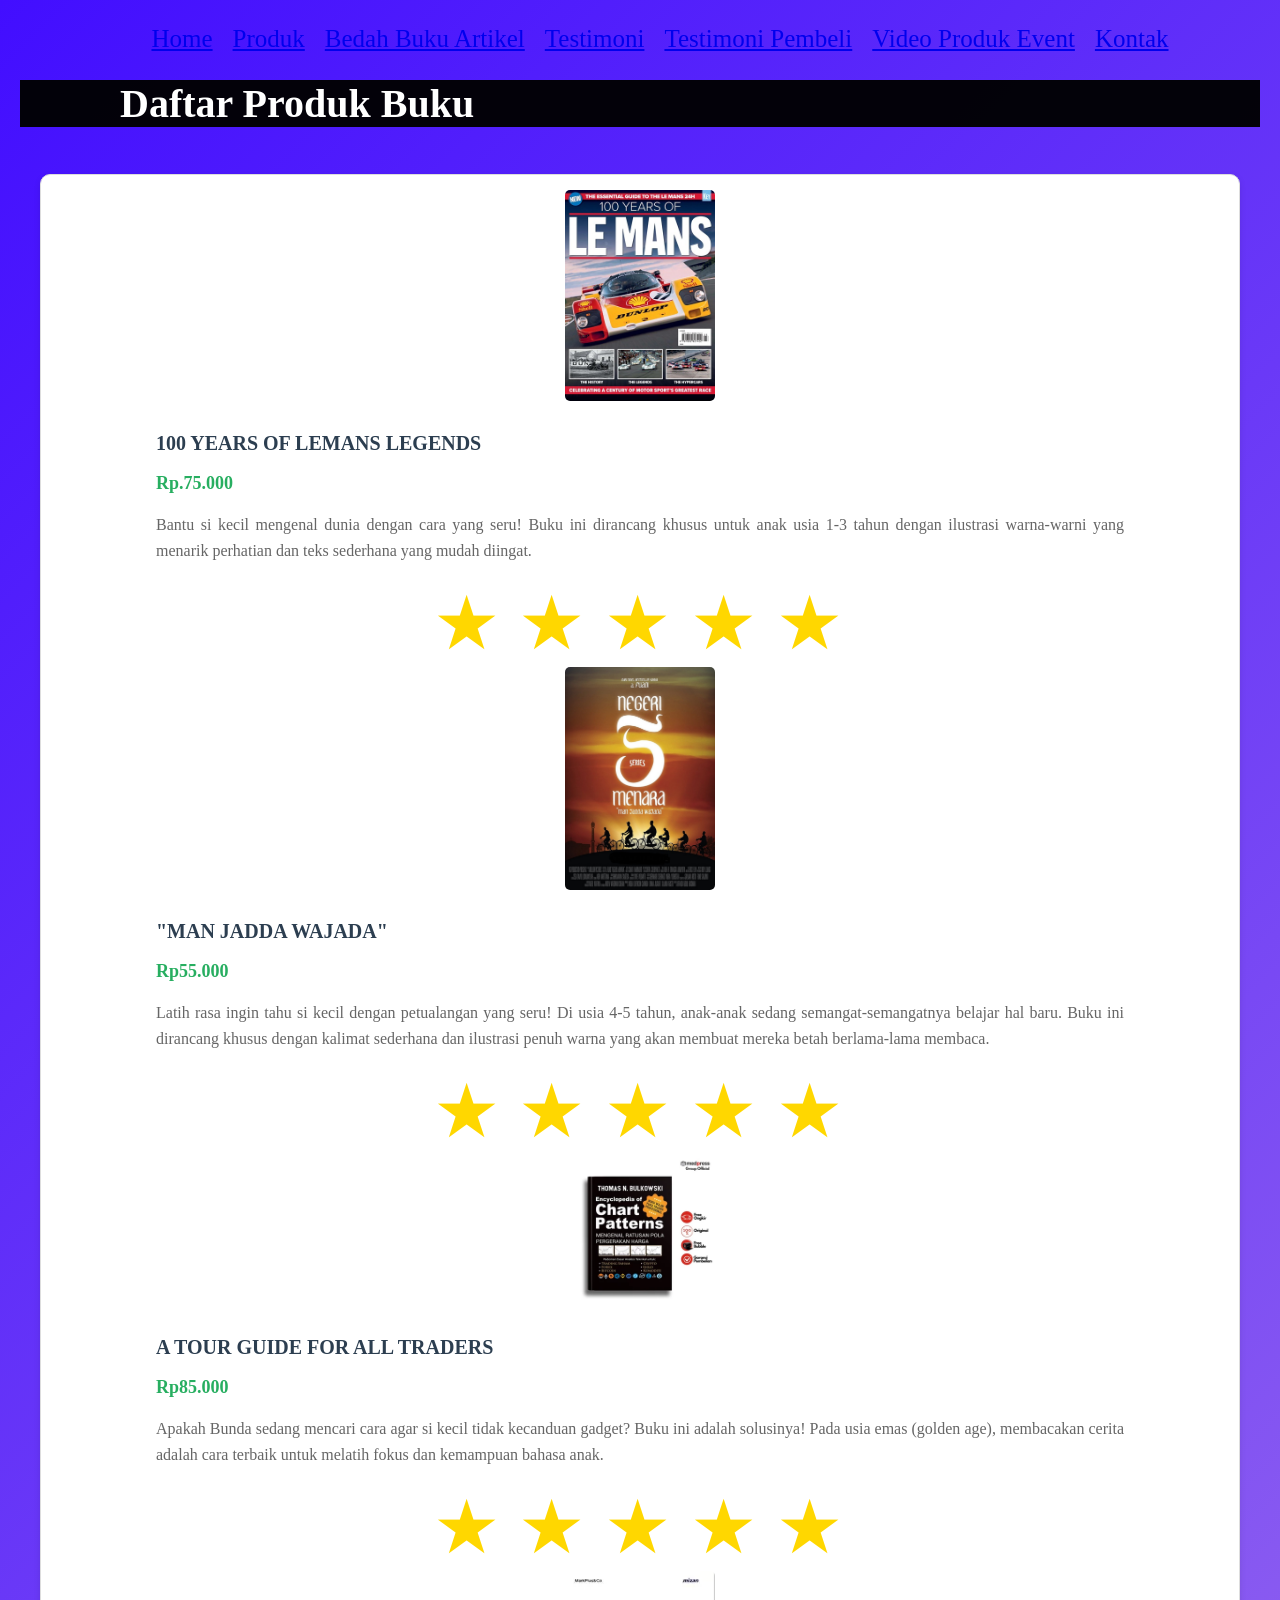
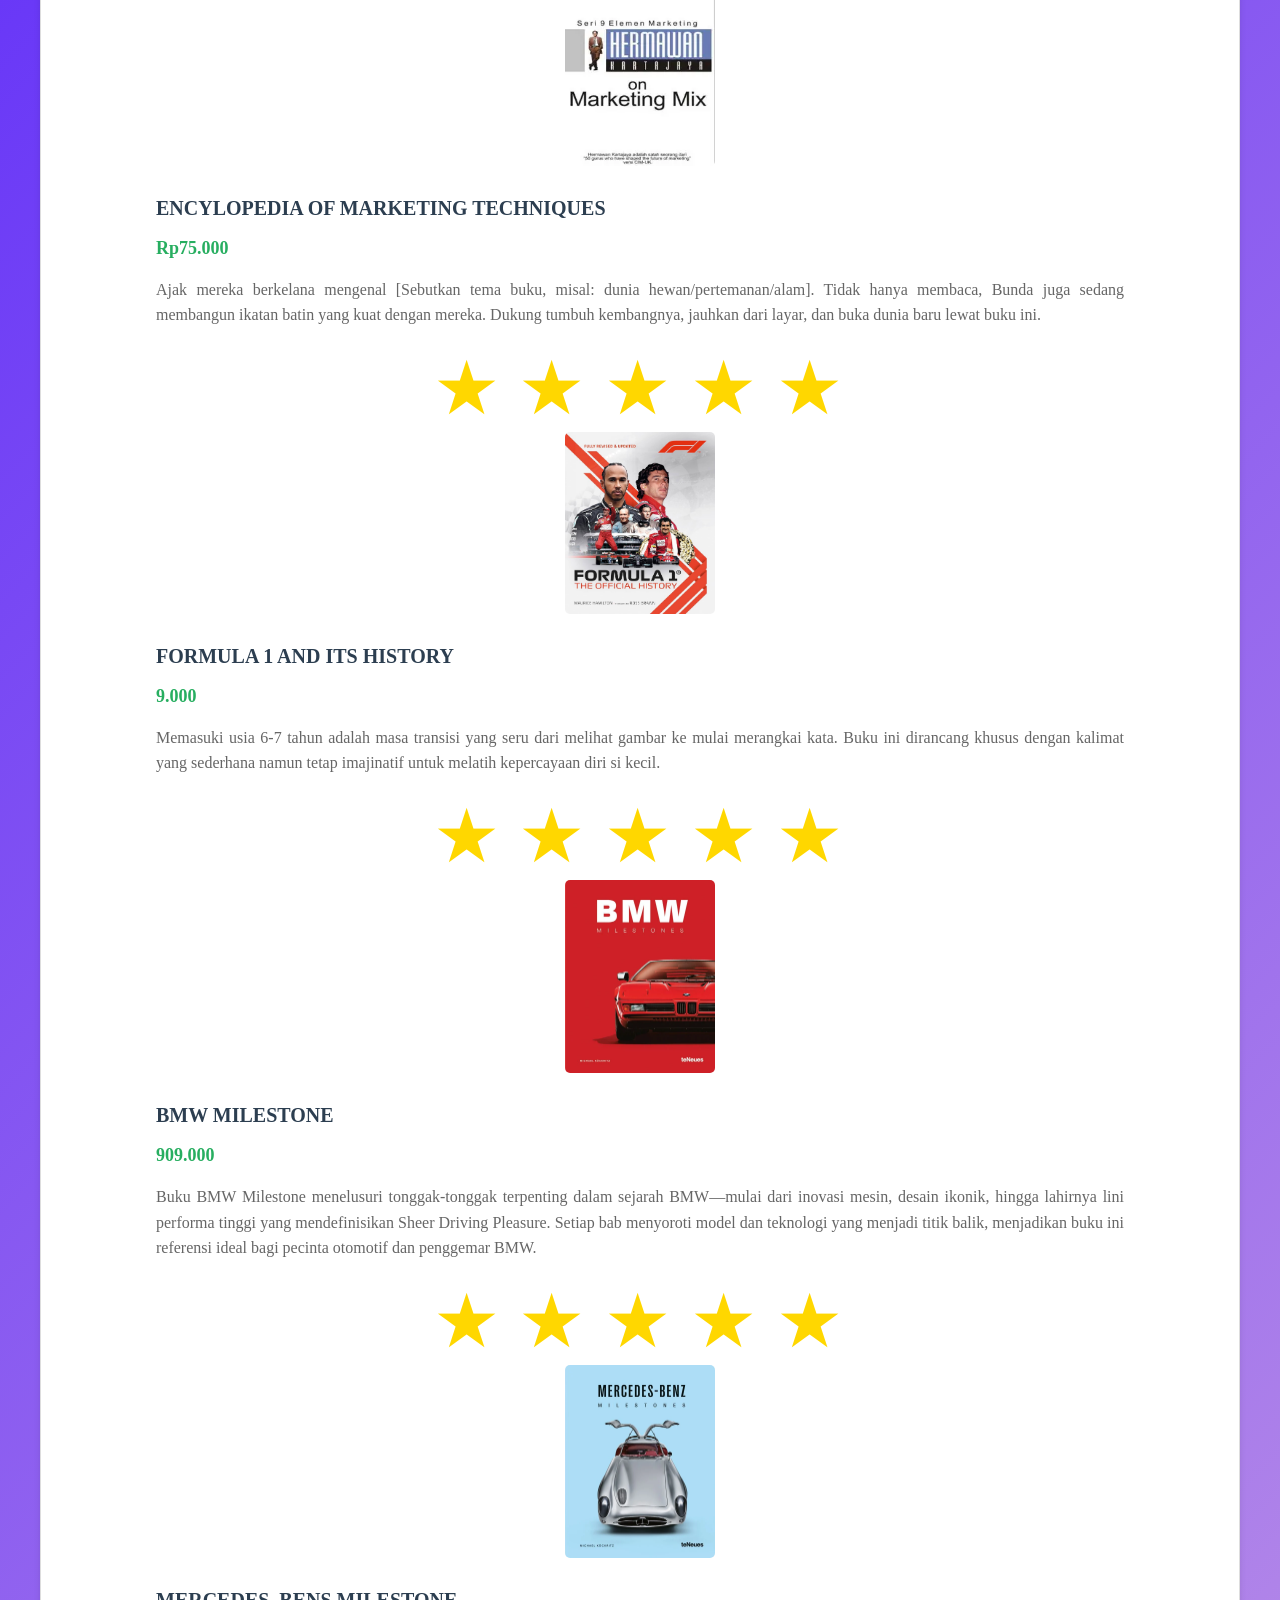
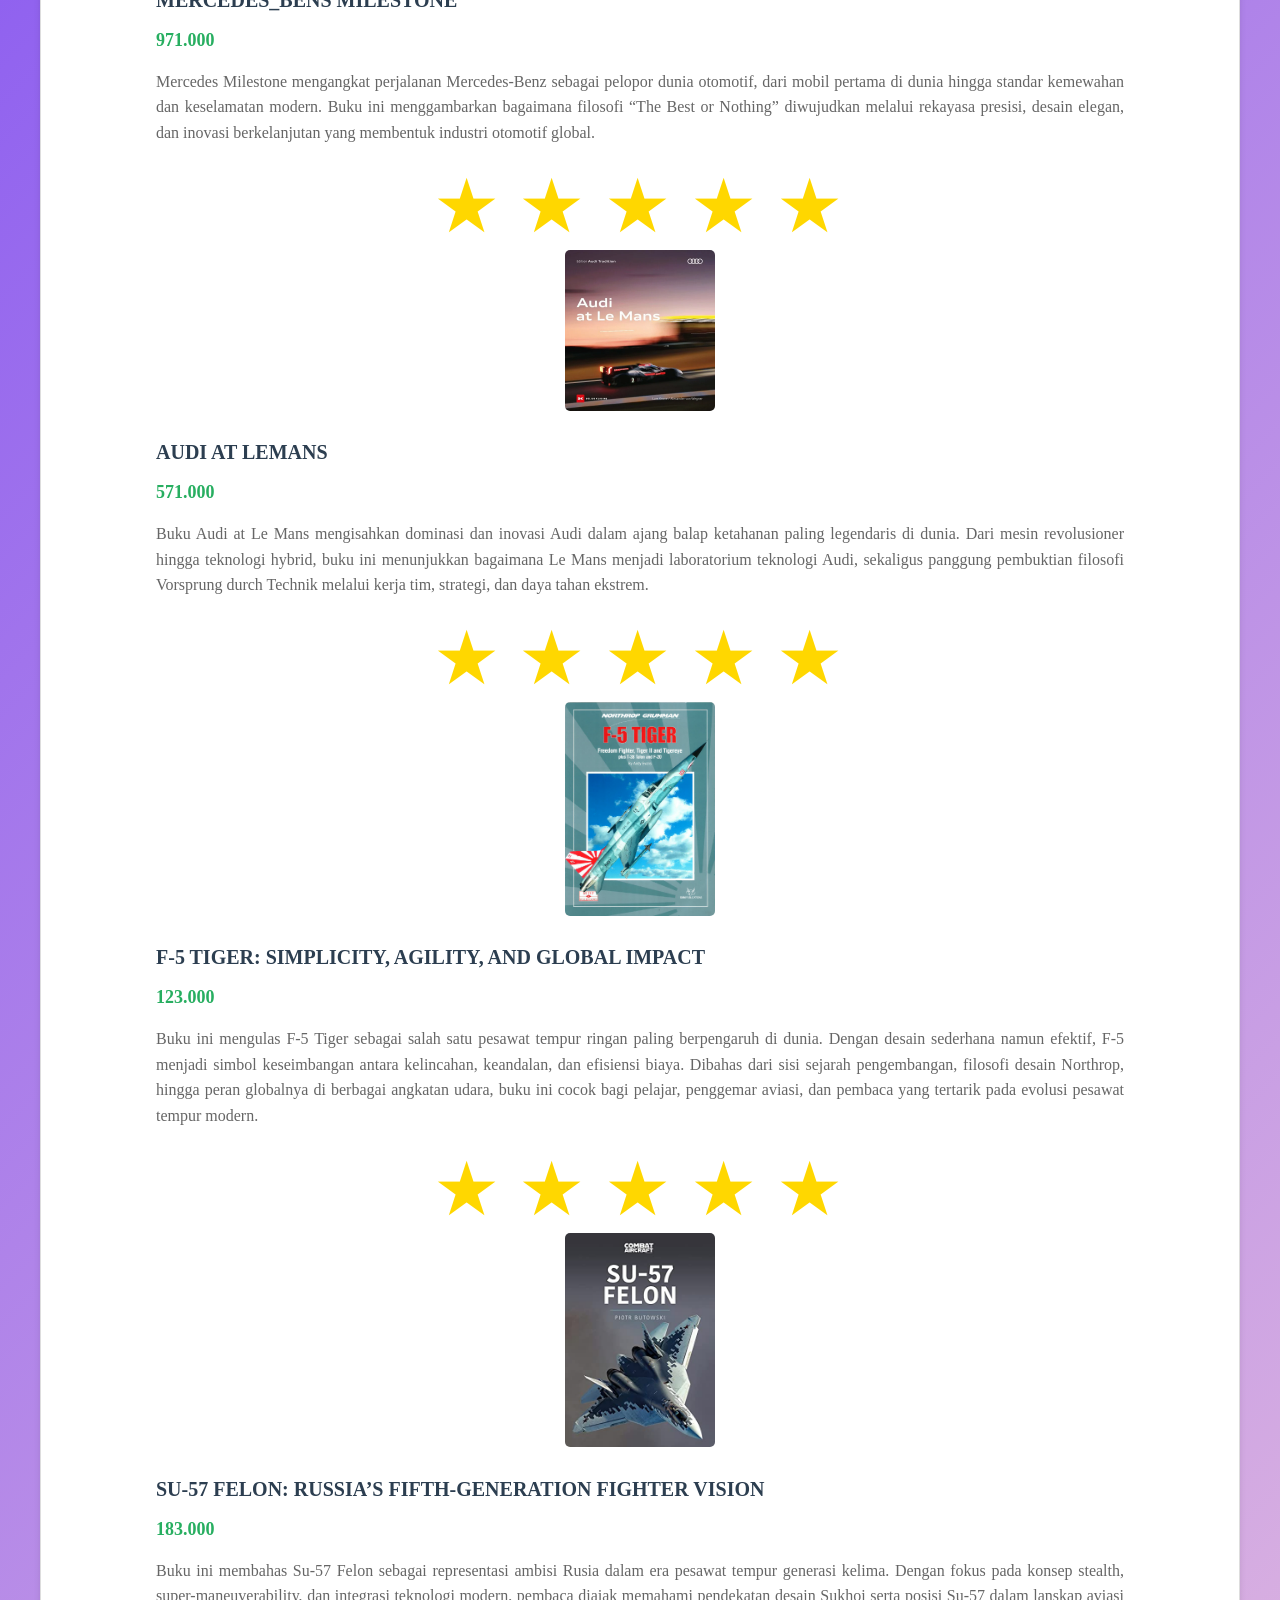
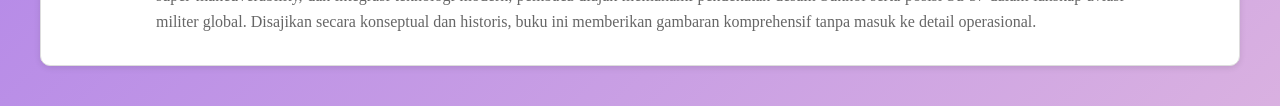
<file: Produk.html>
<!DOCTYPE html>
<html lang="id">
<head>
<meta charset="UTF-8">
<meta name="viewport" content="width=device-width, initial-scale=1.0">
<title>Profile Usaha Buku Ahmad Zaki Amani</title>
<link rel ="stylesheet" href ="style.css"/>
<nav class="navbar">
  <ul>
     <li><a href="index.html">Home</a></li>
    <li><a href="produk.html">Produk</a></li>
    <li><a href="Bedah buku Artikel .html">Bedah Buku Artikel</a></li>
      <li><a href="Testimoni.html">Testimoni</a></li>
       <li><a href="Tampilan Testimoni.html">Testimoni Pembeli</a></li>
         <li><a href="Video Produk Event.html">Video Produk Event</a></li>
                    <li><a href="Kontak.html">Kontak</a></li>
    
     
  </ul>
</nav>
</head>
<body>
<h1>Daftar Produk Buku</h1>
<section class="daftar-produk">
<div class="produk">
<img src="images/LEMANS PT2.jpg" alt ="buku 1"/>
<h2>100 YEARS OF LEMANS LEGENDS </h2>
<p class="harga">Rp.75.000</p>
<p class="deskripsi">Bantu si kecil mengenal dunia dengan cara yang seru! Buku ini dirancang khusus untuk anak usia 1-3 tahun dengan ilustrasi warna-warni yang menarik perhatian dan teks sederhana yang mudah diingat.</p>
 <div class="rating">
        <span>★</span>
        <span>★</span>
        <span>★</span>
        <span>★</span>
        <span>★</span>
</div>

<img src="images/gambar buku anak 2.jpg" alt="book 2"/>
<h2>"MAN JADDA WAJADA"</h2>
<p class="harga">Rp55.000</p>
<p class="deskripsi">Latih rasa ingin tahu si kecil dengan petualangan yang seru! Di usia 4-5 tahun, anak-anak sedang semangat-semangatnya belajar hal baru. Buku ini dirancang khusus dengan kalimat sederhana dan ilustrasi penuh warna yang akan membuat mereka betah berlama-lama membaca.</p>
 <div class="rating">
        <span>★</span>
        <span>★</span>
        <span>★</span>
        <span>★</span>
        <span>★</span>
</div>
<img src="images/id-11134207-81zti-mf9lhxlc56h698_tn.webp" alt="book 3"/>
<h2>A TOUR GUIDE FOR ALL TRADERS</h2>
<p class="harga">Rp85.000</p>
<p class="deskripsi">Apakah Bunda sedang mencari cara agar si kecil tidak kecanduan gadget? Buku ini adalah solusinya! Pada usia emas (golden age), membacakan cerita adalah cara terbaik untuk melatih fokus dan kemampuan bahasa anak.</p>
 <div class="rating">
        <span>★</span>
        <span>★</span>
        <span>★</span>
        <span>★</span>
        <span>★</span>
</div>
<img src="images/9_elemen_marketing.webp" alt="book 4"/>
<h2>ENCYLOPEDIA OF MARKETING TECHNIQUES</h2>
<p class="harga">Rp75.000</p>
<p class="deskripsi">Ajak mereka berkelana mengenal [Sebutkan tema buku, misal: dunia hewan/pertemanan/alam]. Tidak hanya membaca, Bunda juga sedang membangun ikatan batin yang kuat dengan mereka.
Dukung tumbuh kembangnya, jauhkan dari layar, dan buka dunia baru lewat buku ini.</p>
 <div class="rating">
        <span>★</span>
        <span>★</span>
        <span>★</span>
        <span>★</span>
        <span>★</span>
</div>
<img src="images/81xxvTQb0pL._AC_UF1000,1000_QL80_.jpg" alt="book 5"/>
<h2>FORMULA 1 AND ITS HISTORY</h2>
<p class="harga">9.000</p>
<p class="deskripsi">Memasuki usia 6-7 tahun adalah masa transisi yang seru dari melihat gambar ke mulai merangkai kata. Buku ini dirancang khusus dengan kalimat yang sederhana namun tetap imajinatif untuk melatih kepercayaan diri si kecil.</p>
 <div class="rating">
        <span>★</span>
        <span>★</span>
        <span>★</span>
        <span>★</span>
        <span>★</span>
</div>
<img src="images/bmw.webp" alt="book 5"/>
<h2>BMW MILESTONE </h2>
<p class="harga">909.000</p>
<p class="deskripsi">Buku BMW Milestone menelusuri tonggak-tonggak terpenting dalam sejarah BMW—mulai dari inovasi mesin, desain ikonik, hingga lahirnya lini performa tinggi yang mendefinisikan Sheer Driving Pleasure. Setiap bab menyoroti model dan teknologi yang menjadi titik balik, menjadikan buku ini referensi ideal bagi pecinta otomotif dan penggemar BMW.</p>
 <div class="rating">
        <span>★</span>
        <span>★</span>
        <span>★</span>
        <span>★</span>
        <span>★</span>
</div>
<img src="images/MERCEDES.webp" alt="book 5"/>
<h2>MERCEDES_BENS MILESTONE </h2>
<p class="harga">971.000</p>
<p class="deskripsi">Mercedes Milestone mengangkat perjalanan Mercedes-Benz sebagai pelopor dunia otomotif, dari mobil pertama di dunia hingga standar kemewahan dan keselamatan modern. Buku ini menggambarkan bagaimana filosofi “The Best or Nothing” diwujudkan melalui rekayasa presisi, desain elegan, dan inovasi berkelanjutan yang membentuk industri otomotif global.</p>
 <div class="rating">
        <span>★</span>
        <span>★</span>
        <span>★</span>
        <span>★</span>
        <span>★</span>
</div>

<img src="images/AUDI.webp" alt="book 5"/>
<h2>AUDI AT LEMANS </h2>
<p class="harga">571.000</p>
<p class="deskripsi">Buku Audi at Le Mans mengisahkan dominasi dan inovasi Audi dalam ajang balap ketahanan paling legendaris di dunia. Dari mesin revolusioner hingga teknologi hybrid, buku ini menunjukkan bagaimana Le Mans menjadi laboratorium teknologi Audi, sekaligus panggung pembuktian filosofi Vorsprung durch Technik melalui kerja tim, strategi, dan daya tahan ekstrem.</p>
 <div class="rating">
        <span>★</span>
        <span>★</span>
        <span>★</span>
        <span>★</span>
        <span>★</span>
</div>
<img src="images/F-5 TIGER.jpg" alt="book 5"/>
<h2>F-5 TIGER: SIMPLICITY, AGILITY, AND GLOBAL IMPACT </h2>
<p class="harga">123.000</p>
<p class="deskripsi">Buku ini mengulas F-5 Tiger sebagai salah satu pesawat tempur ringan paling berpengaruh di dunia. Dengan desain sederhana namun efektif, F-5 menjadi simbol keseimbangan antara kelincahan, keandalan, dan efisiensi biaya. Dibahas dari sisi sejarah pengembangan, filosofi desain Northrop, hingga peran globalnya di berbagai angkatan udara, buku ini cocok bagi pelajar, penggemar aviasi, dan pembaca yang tertarik pada evolusi pesawat tempur modern.</p>
 <div class="rating">
        <span>★</span>
        <span>★</span>
        <span>★</span>
        <span>★</span>
        <span>★</span>
</div>
<img src="images/SU-57 FELON.jpg" alt="book 5"/>
<h2>SU-57 FELON: RUSSIA’S FIFTH-GENERATION FIGHTER VISION </h2>
<p class="harga">183.000</p>
<p class="deskripsi">Buku ini membahas Su-57 Felon sebagai representasi ambisi Rusia dalam era pesawat tempur generasi kelima. Dengan fokus pada konsep stealth, super-maneuverability, dan integrasi teknologi modern, pembaca diajak memahami pendekatan desain Sukhoi serta posisi Su-57 dalam lanskap aviasi militer global. Disajikan secara konseptual dan historis, buku ini memberikan gambaran komprehensif tanpa masuk ke detail operasional.</p>

















</div>
</body>
</file>
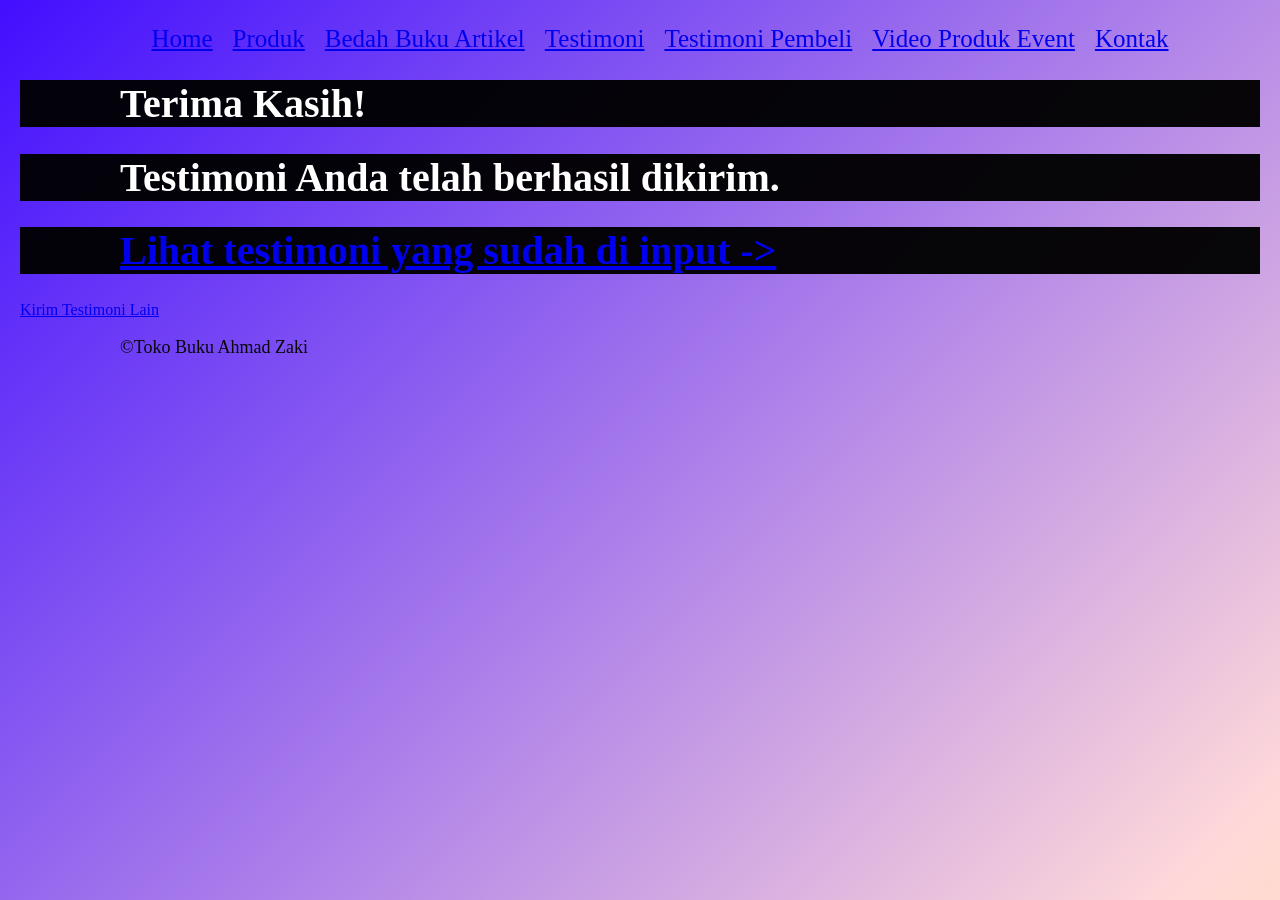
<file: Proses Testimoni.html>
<!DOCTYPE html>
<html lang="id">
<head>
<meta charset="UTF-8">
<meta name="viewport" content="width=device-width, initial-scale=1.0">
<title>Profile Usaha Buku Ferdyano</title>
<link rel ="stylesheet" href ="style.css">
  </head>
<body>
 <nav class="navbar">
  <ul>
     <li><a href="index.html">Home</a></li>
    <li><a href="produk.html">Produk</a></li>
    <li><a href="Bedah buku Artikel .html">Bedah Buku Artikel</a></li>
      <li><a href="Testimoni.html">Testimoni</a></li>
       <li><a href="Tampilan Testimoni.html">Testimoni Pembeli</a></li>
         <li><a href="Video Produk Event.html">Video Produk Event</a></li>
                    <li><a href="Kontak.html">Kontak</a></li>
    
     
  </ul>
</nav>
  <main class="konfirmasi">
    <h1>Terima Kasih!</h1>
   <h1> Testimoni Anda telah berhasil dikirim.</h1>
   <h1><a href="Tampilan Testimoni.html">Lihat testimoni yang sudah di input -> </a></h1>
    <section class="testimoni-terkirim">
    </section>
    <a href="Testimoni.html">Kirim Testimoni Lain</a>
  </main>

  <footer>
    <p>&copy;Toko Buku Ahmad Zaki</p>
  </footer>
</body>
</html>
</file>
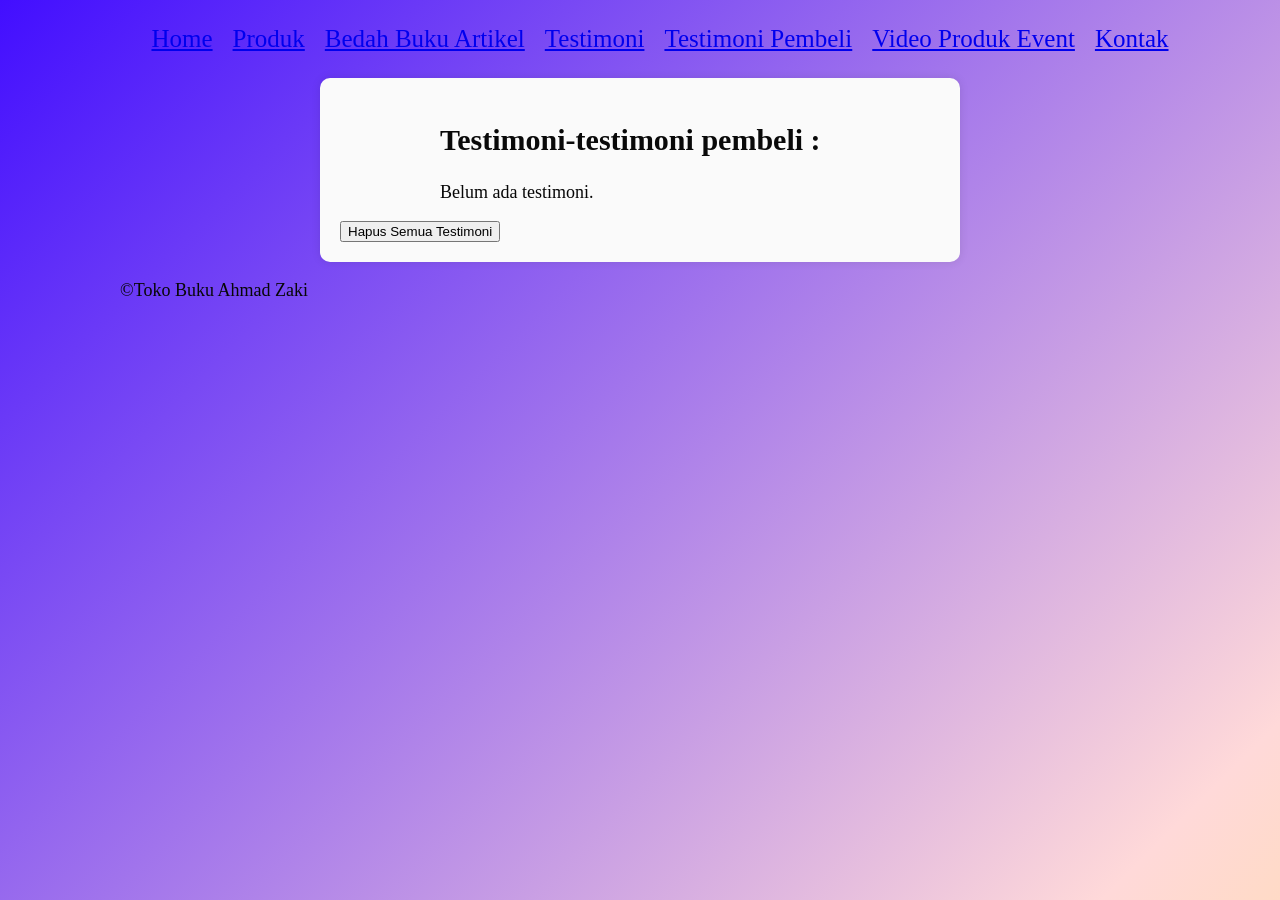
<file: Tampilan Testimoni.html>
<!DOCTYPE html>
<html lang="id">
<head>
<meta charset="UTF-8">
<meta name="viewport" content="width=device-width, initial-scale=1.0">
<title>Profile Usaha Buku Ferdyano</title>
<link rel ="stylesheet" href ="style.css">
  </head>
<body>
  <nav class="navbar">
  <ul>
     <li><a href="index.html">Home</a></li>
    <li><a href="produk.html">Produk</a></li>
    <li><a href="Bedah buku Artikel .html">Bedah Buku Artikel</a></li>
      <li><a href="Testimoni.html">Testimoni</a></li>
       <li><a href="Tampilan Testimoni.html">Testimoni Pembeli</a></li>
          <li><a href="Video Produk Event.html">Video Produk Event</a></li>
                    <li><a href="Kontak.html">Kontak</a></li>
    
     
  </ul>
</nav>
  <main class="formulir">
    <h2>Testimoni-testimoni pembeli :</h2>
    <div id="daftarTestimoni"></div>
    <button id="hapusSemua">Hapus Semua Testimoni</button>
  </div>

    <section>
    <div id="daftarTestimoni"></div>
    </section>
  </main>

  <footer>
    <p>&copy;Toko Buku Ahmad Zaki</p>
  </footer>

   <script>
    const container = document.getElementById('daftarTestimoni');
    const testimoniList = JSON.parse(localStorage.getItem('testimoniList')) || [];

    if (testimoniList.length === 0) {
      container.innerHTML = "<p>Belum ada testimoni.</p>";
    } else {
      testimoniList.forEach((t, i) => {
        const el = document.createElement('div');
        el.className = 'testimoni-box';
        el.innerHTML = `
          <p><strong>Nama:</strong> ${t.nama}</p>
          <p><strong>Email:</strong> ${t.email}</p>
          <p><strong>Pesan:</strong> ${t.pesan}</p>
        `;
        container.appendChild(el);
      });
    }


      document.getElementById("hapusSemua").addEventListener("click", function() {
      const konfirmasi = confirm("Apakah Anda yakin ingin menghapus semua testimoni?");
      if (konfirmasi) {
        localStorage.removeItem("testimoniList");
        location.reload();
         
      }
       });
  </script>
</body>
</file>
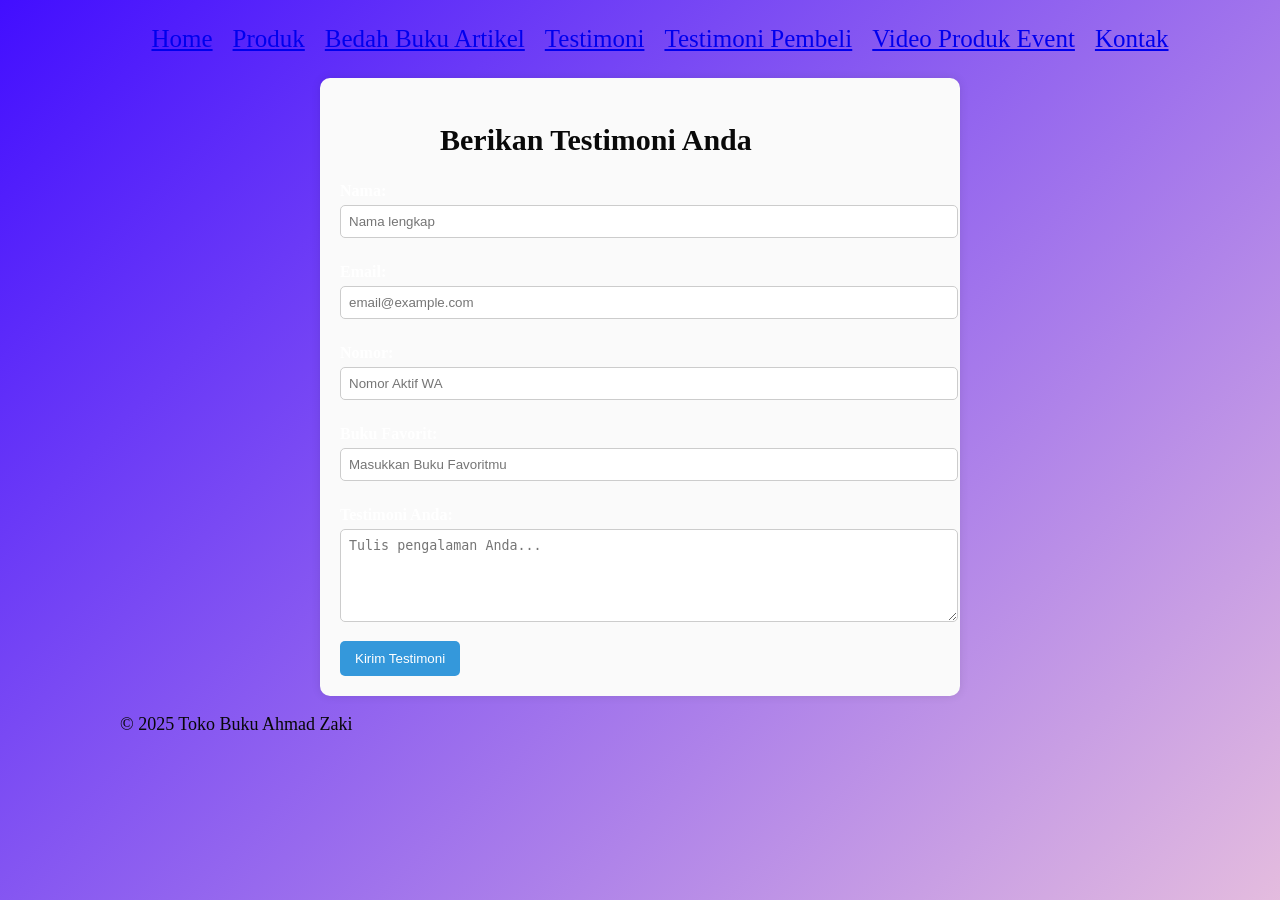
<file: Testimoni.html>
<!DOCTYPE html>
<html lang="id">
<head>
<meta charset="UTF-8">
<meta name="viewport" content="width=device-width, initial-scale=1.0">
<title>Profile Usaha Buku Ahmad Zaki Amani</title>
<link rel ="stylesheet" href ="style.css"/>
<nav class="navbar">
  <ul>
     <li><a href="index.html">Home</a></li>
    <li><a href="produk.html">Produk</a></li>
    <li><a href="Bedah buku Artikel .html">Bedah Buku Artikel</a></li>
      <li><a href="Testimoni.html">Testimoni</a></li>
       <li><a href="Tampilan Testimoni.html">Testimoni Pembeli</a></li>
          <li><a href="Video Produk Event.html">Video Produk Event</a></li>
                    <li><a href="Kontak.html">Kontak</a></li>
    
     
  </ul>
</nav>
</head>
</body>
 <main class="formulir">
    <h2>Berikan Testimoni Anda</h2>
    <form id="formTestimoni">
      <label for="nama">Nama:</label>
      <input type="text" id="nama" name="nama" required placeholder="Nama lengkap">

      <label for="email">Email:</label>
      <input type="email" id="email" name="email" required placeholder="email@example.com">

        <label for="Nomor">Nomor:</label>
      <input type="Nomor" id="Nomor" name="Nomor" required placeholder="Nomor Aktif WA">


        <label for="Buku Favorit">Buku Favorit:</label>
      <input type="Buku Favorit" id="Buku Favorit" name="Buku Favorit" required placeholder="Masukkan Buku Favoritmu">

      <label for="pesan">Testimoni Anda:</label>
      <textarea id="pesan" name="pesan" required placeholder="Tulis pengalaman Anda..." rows="5"></textarea>

     

      
      <button type="submit">Kirim Testimoni</button>
    </form>
  </main>

  <footer>
    <p>&copy; 2025 Toko Buku Ahmad Zaki</p>
  </footer>

  <script>
    document.getElementById('formTestimoni').addEventListener('submit', function(e) {
      e.preventDefault();

      const nama = document.getElementById('nama').value;
      const email = document.getElementById('email').value;
      const pesan = document.getElementById('pesan').value;

      const dataBaru = { nama, email, pesan };

      // Ambil list dari localStorage
      const testimoniList = JSON.parse(localStorage.getItem('testimoniList')) || [];

      // Tambahkan testimoni baru
      testimoniList.push(dataBaru);

      // Simpan kembali ke localStorage
      localStorage.setItem('testimoniList', JSON.stringify(testimoniList));

      // Arahkan ke halaman konfirmasi
      window.location.href = 'Proses Testimoni.html';
    });
  </script>

</body>
</file>
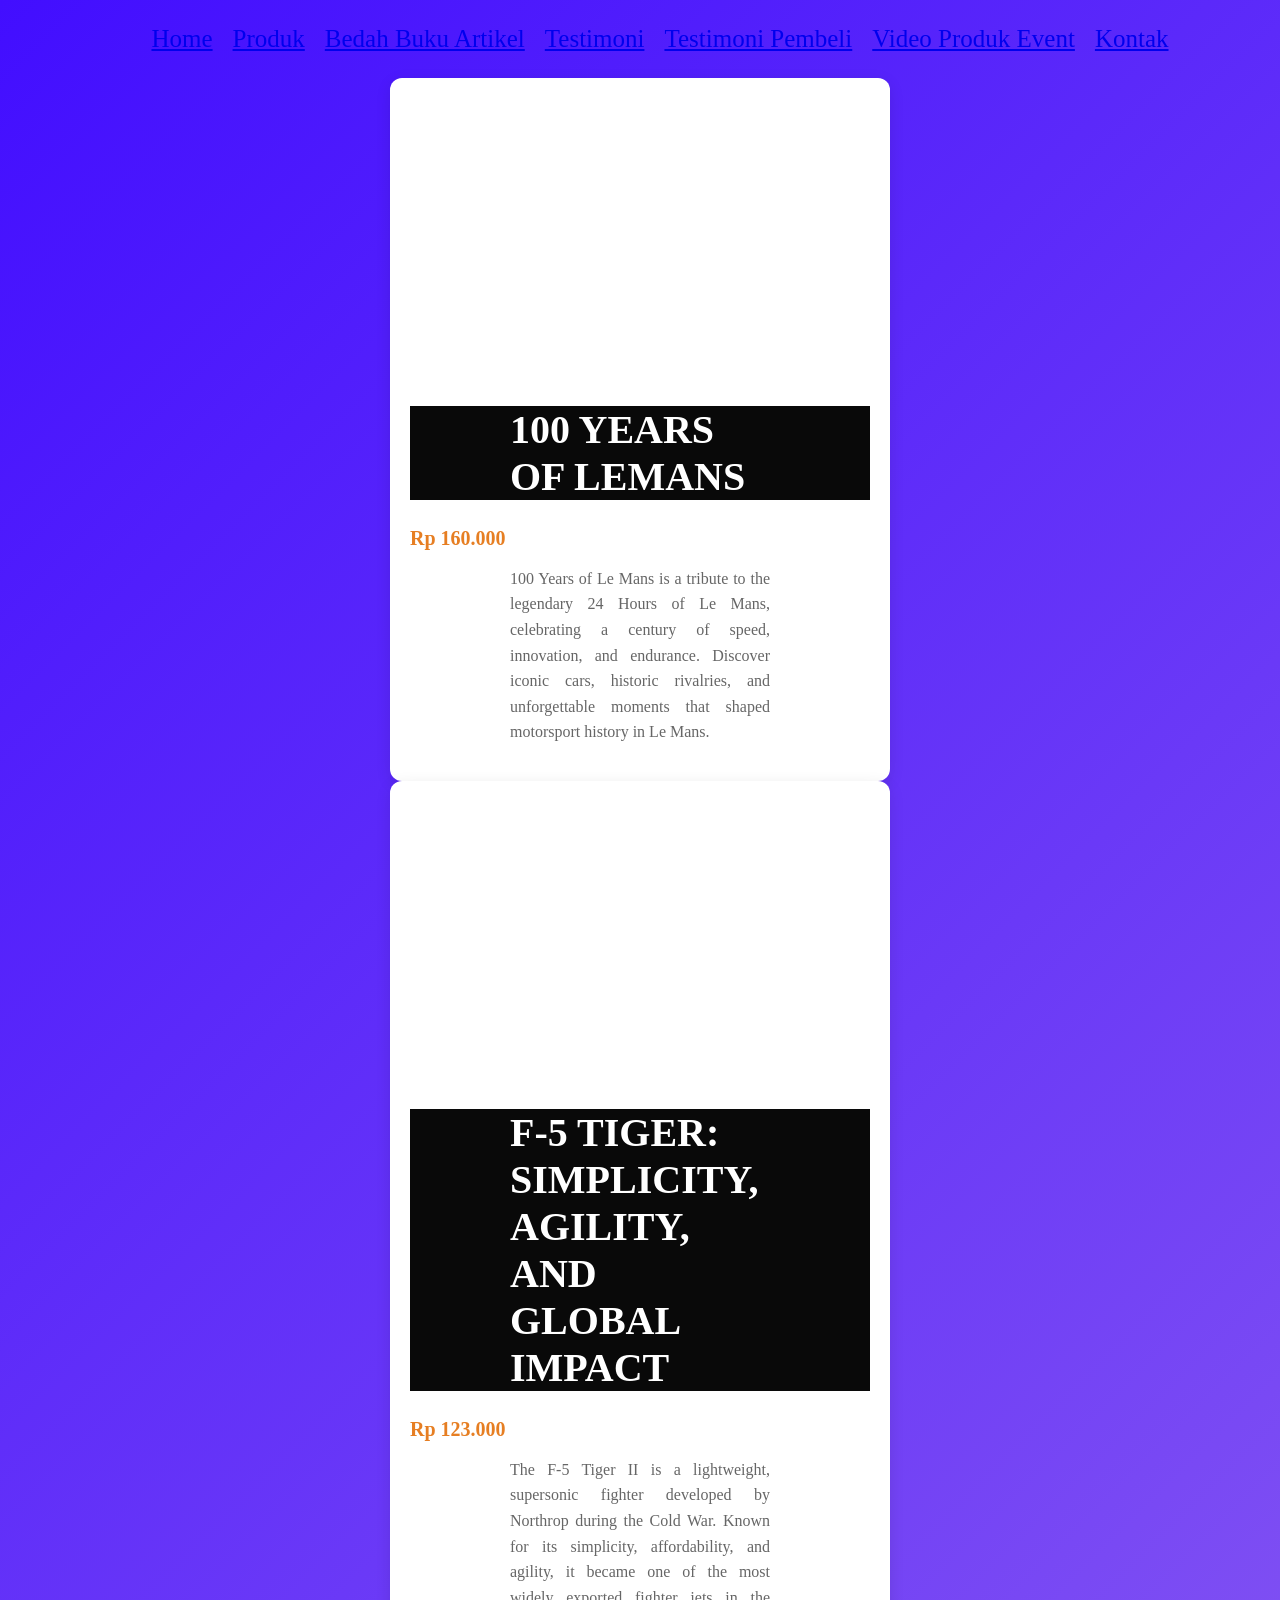
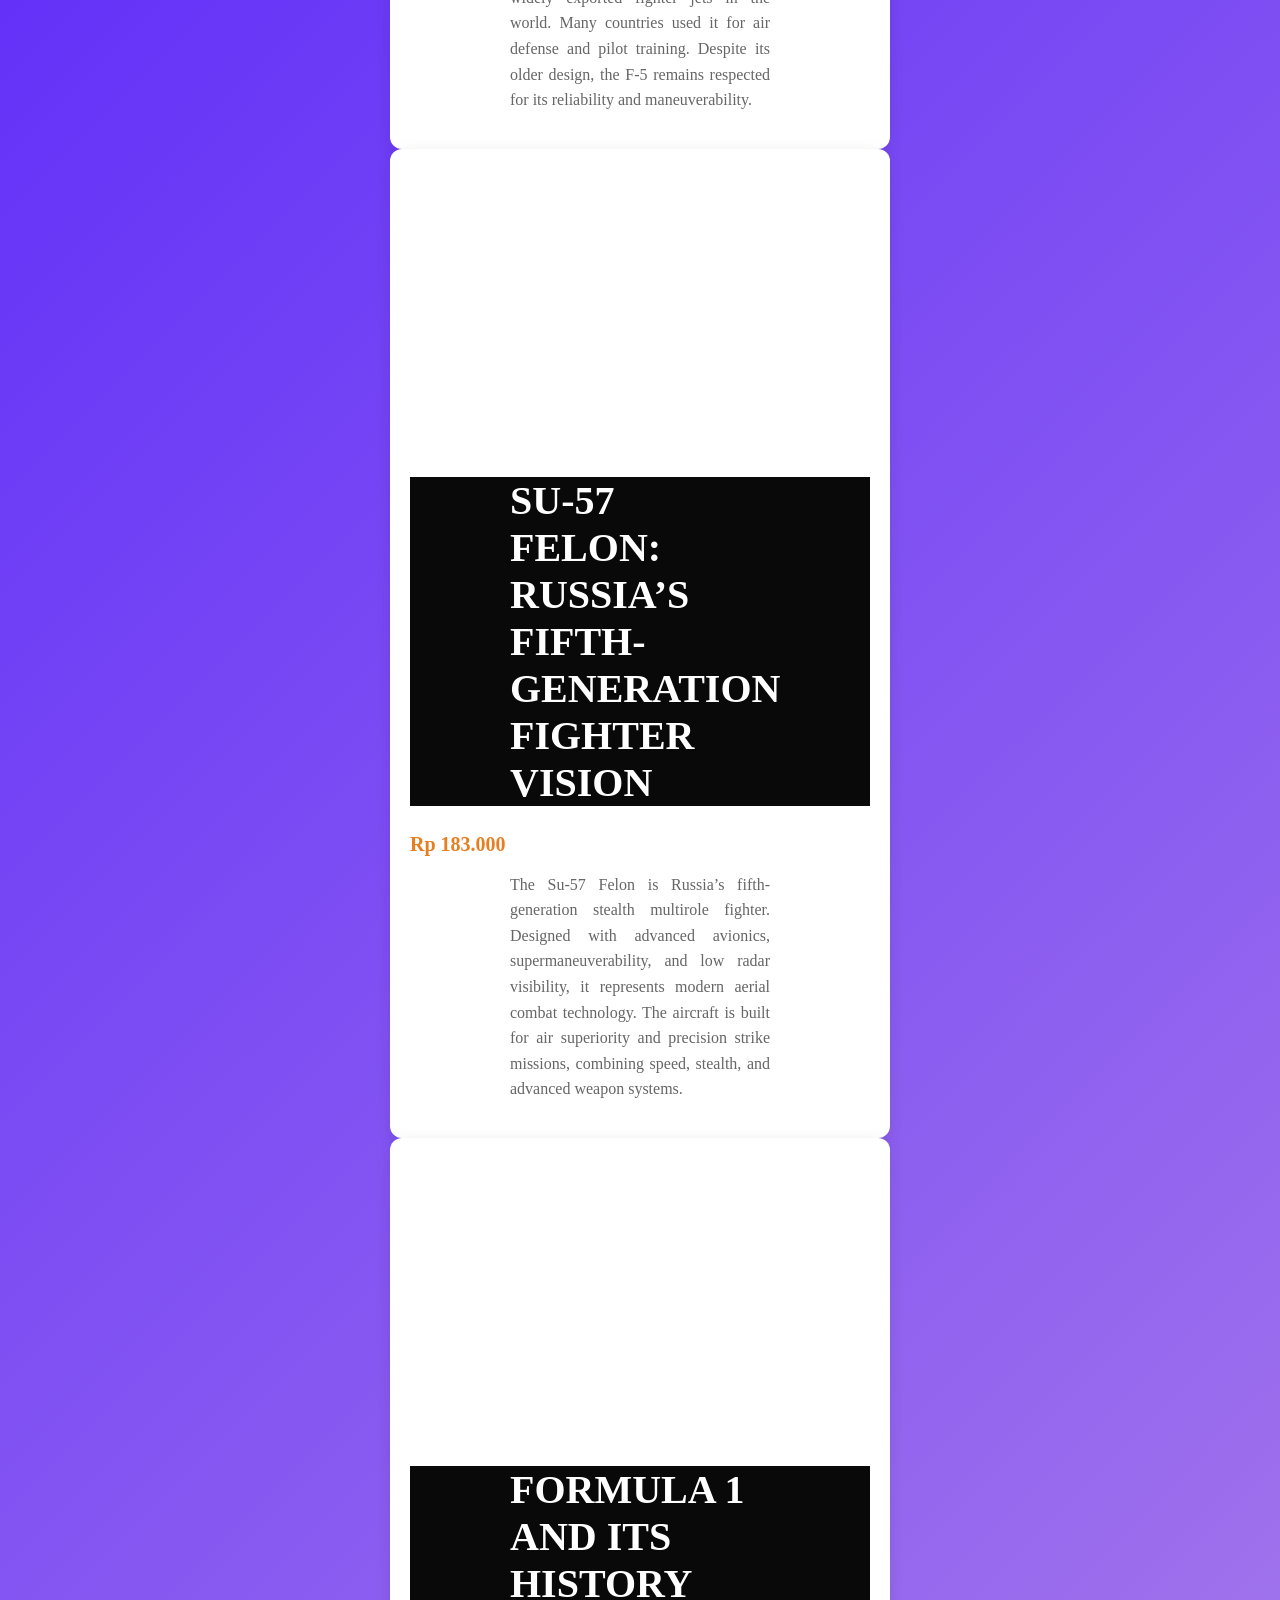
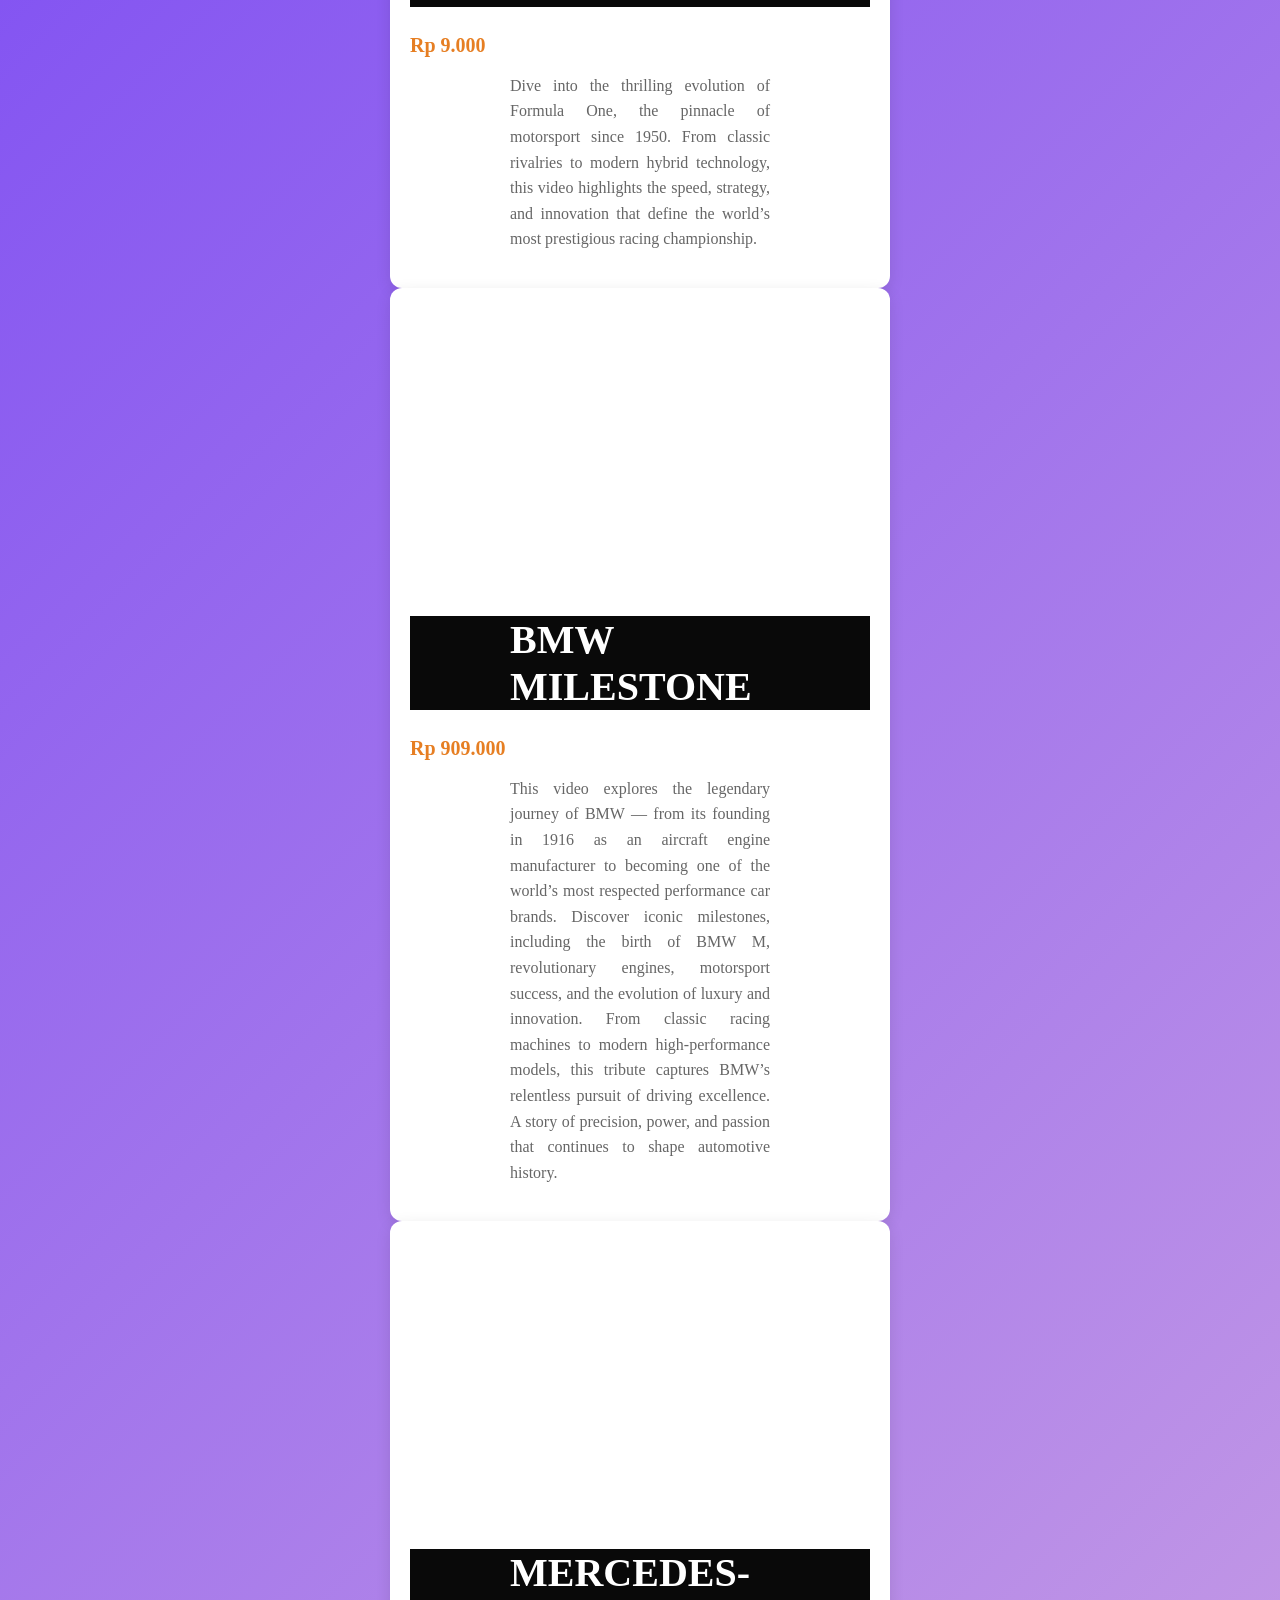
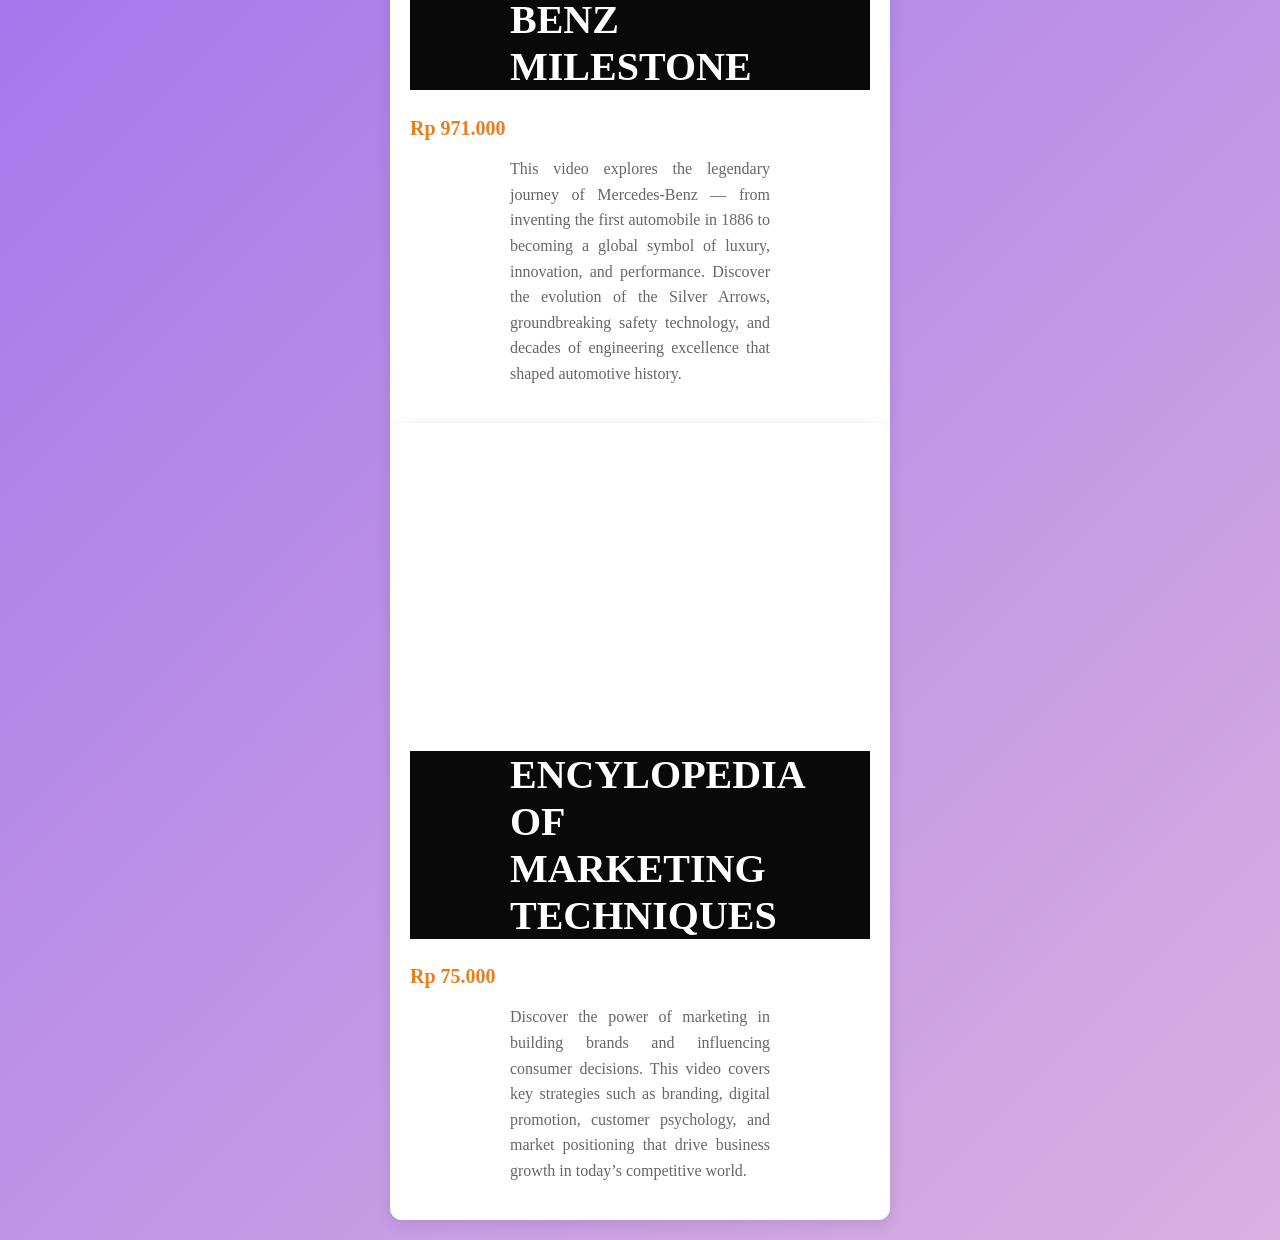
<file: Video Produk Event.html>
<!DOCTYPE html>
<html lang="id">
<head>
<meta charset="UTF-8">
<meta name="viewport" content="width=device-width, initial-scale=1.0">
<title>Profile Usaha Buku Ferdyano</title>
<link rel ="stylesheet" href ="style.css"/>
<nav class="navbar">
  <ul>
     <li><a href="index.html">Home</a></li>
    <li><a href="produk.html">Produk</a></li>
    <li><a href="Bedah buku Artikel .html">Bedah Buku Artikel</a></li>
      <li><a href="Testimoni.html">Testimoni</a></li>
       <li><a href="Tampilan Testimoni.html">Testimoni Pembeli</a></li>
                           <li><a href="Video Produk Event.html">Video Produk Event</a></li>
                    <li><a href="Kontak.html">Kontak</a></li>
    
     
  </ul>
</nav>
</head>
<body>
    <div class="card-buku">
        <div class="video-container">
          <iframe src="https://www.youtube.com/embed/1ORNfBlyWD4" 
                    title="100 YEARS OF LEMANS"
                    allow="accelerometer; autoplay; clipboard-write; encrypted-media; gyroscope; picture-in-picture" 
                    allowfullscreen>
            </iframe>
        </div>
        <div class="konten">
            <h1>100 YEARS OF LEMANS</h1>
            <div class="harga-buku">Rp 160.000</div>
            <p class="deskripsi">
               100 Years of Le Mans is a tribute to the legendary 24 Hours of Le Mans, celebrating a century of speed, innovation, and endurance. Discover iconic cars, historic rivalries, and unforgettable moments that shaped motorsport history in Le Mans.
            </p>
        </div>
    </div>

    <div class="card-buku">
        <div class="video-container">
          <iframe src="https://www.youtube.com/embed/t5B51khgJjA" 
                    title="Komparasi Buku Sirah Nabawiyyah"
                    allow="accelerometer; autoplay; clipboard-write; encrypted-media; gyroscope; picture-in-picture" 
                    allowfullscreen>
            </iframe>
        </div>
        <div class="konten">
            <h1>F-5 TIGER: SIMPLICITY, AGILITY, AND GLOBAL IMPACT</h1>
            <div class="harga-buku">Rp 123.000</div>
            <p class="deskripsi">
               The F-5 Tiger II is a lightweight, supersonic fighter developed by Northrop during the Cold War. Known for its simplicity, affordability, and agility, it became one of the most widely exported fighter jets in the world. Many countries used it for air defense and pilot training. Despite its older design, the F-5 remains respected for its reliability and maneuverability.
            </p>
        </div>
    </div>

    <div class="card-buku">
        <div class="video-container">
          <iframe src="https://www.youtube.com/embed/jsHC13FC9cE" 
                    title="Komparasi Buku Sirah Nabawiyyah"
                    allow="accelerometer; autoplay; clipboard-write; encrypted-media; gyroscope; picture-in-picture" 
                    allowfullscreen>
            </iframe>
        </div>
        <div class="konten">
            <h1>SU-57 FELON: RUSSIA’S FIFTH-GENERATION FIGHTER VISION</h1>
            <div class="harga-buku">Rp 183.000</div>
            <p class="deskripsi">
              The Su-57 Felon is Russia’s fifth-generation stealth multirole fighter. Designed with advanced avionics, supermaneuverability, and low radar visibility, it represents modern aerial combat technology. The aircraft is built for air superiority and precision strike missions, combining speed, stealth, and advanced weapon systems.
        </div>
    </div>

     <div class="card-buku">
        <div class="video-container">
          <iframe src="https://www.youtube.com/embed/_sOlSA_qZJs" 
                    title="Komparasi Buku Sirah Nabawiyyah"
                    allow="accelerometer; autoplay; clipboard-write; encrypted-media; gyroscope; picture-in-picture" 
                    allowfullscreen>
            </iframe>
        </div>
        <div class="konten">
            <h1>FORMULA 1 AND ITS HISTORY</h1>
            <div class="harga-buku">Rp 9.000</div>
            <p class="deskripsi">
              Dive into the thrilling evolution of Formula One, the pinnacle of motorsport since 1950. From classic rivalries to modern hybrid technology, this video highlights the speed, strategy, and innovation that define the world’s most prestigious racing championship.
        </div>
    </div>

         <div class="card-buku">
        <div class="video-container">
          <iframe src="https://www.youtube.com/embed/znBnNJ1Fv08" 
                    title="Komparasi Buku Sirah Nabawiyyah"
                    allow="accelerometer; autoplay; clipboard-write; encrypted-media; gyroscope; picture-in-picture" 
                    allowfullscreen>
            </iframe>
        </div>
        <div class="konten">
            <h1>BMW MILESTONE</h1>
            <div class="harga-buku">Rp 909.000</div>
            <p class="deskripsi">
           This video explores the legendary journey of BMW — from its founding in 1916 as an aircraft engine manufacturer to becoming one of the world’s most respected performance car brands.

Discover iconic milestones, including the birth of BMW M, revolutionary engines, motorsport success, and the evolution of luxury and innovation. From classic racing machines to modern high-performance models, this tribute captures BMW’s relentless pursuit of driving excellence.

A story of precision, power, and passion that continues to shape automotive history.
        </div>
    </div>


        <div class="card-buku">
        <div class="video-container">
          <iframe src="https://www.youtube.com/embed/3i40tLlk6Jk" 
                    title="Komparasi Buku Sirah Nabawiyyah"
                    allow="accelerometer; autoplay; clipboard-write; encrypted-media; gyroscope; picture-in-picture" 
                    allowfullscreen>
            </iframe>
        </div>
        <div class="konten">
            <h1>MERCEDES-BENZ MILESTONE</h1>
            <div class="harga-buku">Rp 971.000</div>
            <p class="deskripsi">
                This video explores the legendary journey of Mercedes-Benz — from inventing the first automobile in 1886 to becoming a global symbol of luxury, innovation, and performance. Discover the evolution of the Silver Arrows, groundbreaking safety technology, and decades of engineering excellence that shaped automotive history.
              
    </div>

            <div class="card-buku">
        <div class="video-container">
          <iframe src="https://www.youtube.com/embed/4ajmfzj9G1g" 
                    title="Komparasi Buku Sirah Nabawiyyah"
                    allow="accelerometer; autoplay; clipboard-write; encrypted-media; gyroscope; picture-in-picture" 
                    allowfullscreen>
            </iframe>
        </div>
        <div class="konten">
            <h1>ENCYLOPEDIA OF MARKETING TECHNIQUES</h1>
            <div class="harga-buku">Rp 75.000</div>
            <p class="deskripsi">
               Discover the power of marketing in building brands and influencing consumer decisions. This video covers key strategies such as branding, digital promotion, customer psychology, and market positioning that drive business growth in today’s competitive world.
              
    </div>


    

</body>
</html>
</file>
<file: style.css>
body {
    background: linear-gradient(to bottom, #1f4161, #0004ff);
    font-family: Arial, Helvetica, sans-serif;
    color: #ffffff;
    margin: 20px;
}

h1 {
    color: #1C4D8D;
    background-color: #ffffff;
    text-align: center;
    font-size: 40px;
}

h2 {
    color: #ffe100;
    text-align: center;
    font-size: 30px;
    font-family: 'Times New Roman', Times, serif;
}

p {
    color: #ffffff;
    font-size: 18px;
    text-align: center;
    padding-left: 100px;
    padding-right: 100px;
}


body {
    background : linear-gradient(135deg,#420eff, #ffd9d9,#ffe602,#1cf8c1,#ff0202 );
    font-family: "poppins";
    color: #ffffff;
    margin: "20px";
    min-height: 100;
    background-size: 500% 500%;
    animation: gradientBG 5s ease infinite;
}

@keyframes gradientBG {
  0% {background-position: 0% 50%;}
  50% {background-position: 100% 50%;}
  100% {background-position: 0% 50%;}
}
.daftar-produk {
display: grid;
grid-template-columns: repeat(auto-fit,
minmax(250px, 1fr));
gap: 20px;
padding: 20px;
}
.produk {
background-color: #fff;
border: 1px solid #ddd;
padding: 15px;
border-radius: 10px;
text-align: center;
box-shadow: 0 2px 6px rgba(0, 0, 0, 0.1);
}
.produk img {
width: 150px;
height: auto;
border-radius: 5px;
margin-bottom: 10px;
}
.produk h2 {font-size: 20px;
color: #2c3e50;
}
.produk h3 {
font-size: 16px;
color: #2c3e50;
}
.harga {
font-weight: bold;
color: #27ae60;
}
.deskripsi {
font-size: 14px;
color: #555;
}

.artikel {
max-width: 700px;
margin: auto;
padding: 20px;
background-color: #fdfdfd;
font-family: 'Georgia', serif;
line-height: 1.8;
}
.artikel .penulis {
font-style: italic;
color: #666;
margin-bottom: 20px;
}

.artikel .sampul {
width: 180px;
float: right;
margin: 0 0 20px 20px;
border: 1px solid #ccc;
box-shadow: 2px 2px 6px rgba(0,0,0,0.1);
}
.artikel blockquote {
font-style: italic;
padding-left: 20px;
margin: 20px 0;
border-left: 4px solid #999;
color: #444;
background-color: #f9f9f9;
}
.btn-kembali {
display: inline-block;
margin-top: 30px;
padding: 10px 16px;
background-color: #0066cc;
color: white;
text-decoration: none;
border-radius: 4px;
}
.btn-kembali:hover {
background-color: #004d99;
}

h1 {
    color: #ffffff;
    background-color: #000000f6;
    font-family: "poppins";
    text-align: left;
    font-size: "100px";
    padding-left: 100px; 
    padding-right: 100px; 
}

H2 {
    color: #000000f6;
    font-family: "poppins";
    text-align: left;
    font-size: "30px";
    padding-left: 100px; 
    padding-right: 100px; 
}

p {
    color: #070707;
    font-family: "poppins";
    text-align: justify;
    font-size: "100";
    padding-left: 100px; 
    padding-right: 100px; 
}

.navbar ul {
  display: flex;            
  justify-content: center;  
  list-style: none;         
  margin: 10;
  padding: 10;
  gap : 20px;
  font-family: poppins;
  font-size: 25px;
}
.rating {
    font-size: 75px;      
    color: #FFD700;       
    margin-right: 5px;   
    text-align: center;
}

.formulir {
max-width: 600px;
margin: auto;
padding: 20px;
background-color: #fafafa;
border-radius: 10px;
box-shadow: 0 0 10px rgba(0,0,0,0.1);
}
form label {
display: block;
margin-top: 10px;
font-weight: bold;
}
form input,
form select,
form textarea {
width: 100%;
padding: 8px;
margin-top: 5px;
margin-bottom: 15px;
border-radius: 5px;
border: 1px solid #ccc;
}
form button {
background-color: #3498db;
color: white;
padding: 10px 15px;
border: none;
border-radius: 5px;
cursor: pointer;
}
form button:hover {
background-color: #2980b9;
}


.container {
    display: flex;
    justify-content: space-around;
    flex-wrap: wrap; /* Agar responsif di HP */
    gap: 20px;
    padding: 50px;
    background-color: #f4f7f6;
    font-family: 'Segoe UI', Tahoma, Geneva, Verdana, sans-serif;
  }

  .stat-card {
    background: white;
    padding: 0px;
    border-radius: 0px;
    box-shadow: 0 4px 15px rgba(0,0,0,0.1);
    text-align: center;
    flex: 1;
    min-width: 150px;
  }

  .counter {
    display: block;
    font-size: 3rem;
    font-weight: 800;
    color: #2c3e50;
    margin-bottom: 5px;
  }

  .label {
    color: #7f8c8d;
    text-transform: uppercase;
    font-size: 0.9rem;
    letter-spacing: 1px;
  }

.card-buku {
            background-color: white;
            width: 100%;
            max-width: 560px; /* Menyesuaikan ukuran standar video Youtube */
            border-radius: 12px;
            overflow: hidden;
            box-shadow: 0 4px 15px rgba(0,0,0,0.1);
            transition: 0.3s;
            width: 100%;
            max-width: 500px; /* Tentukan lebar maksimal */
            margin-left: auto;
            margin-right: auto;
            display: block; /* Memastikan elemen dianggap sebagai blok */
        }

        .video-container {
            position: relative;
            width: 100%;
            padding-bottom: 56.25%; /* Rasio 16:9 */
            height: 0;
        }

        .video-container iframe {
            position: absolute;
            top: 0;
            left: 0;
            width: 100%;
            height: 100%;
            border: none;
        }

        .konten {
            padding: 20px;
        }

        .judul-buku {
            font-size: 24px;
            color: #333;
            margin: 0 0 10px 0;
            font-weight: bold;
        }

        .harga-buku {
            font-size: 20px;
            color: #e67e22; /* Warna orange agar menonjol */
            font-weight: 600;
            margin-bottom: 15px;
        }

        .deskripsi {
            font-size: 16px;
            color: #666;
            line-height: 1.6;
        }
</file>
